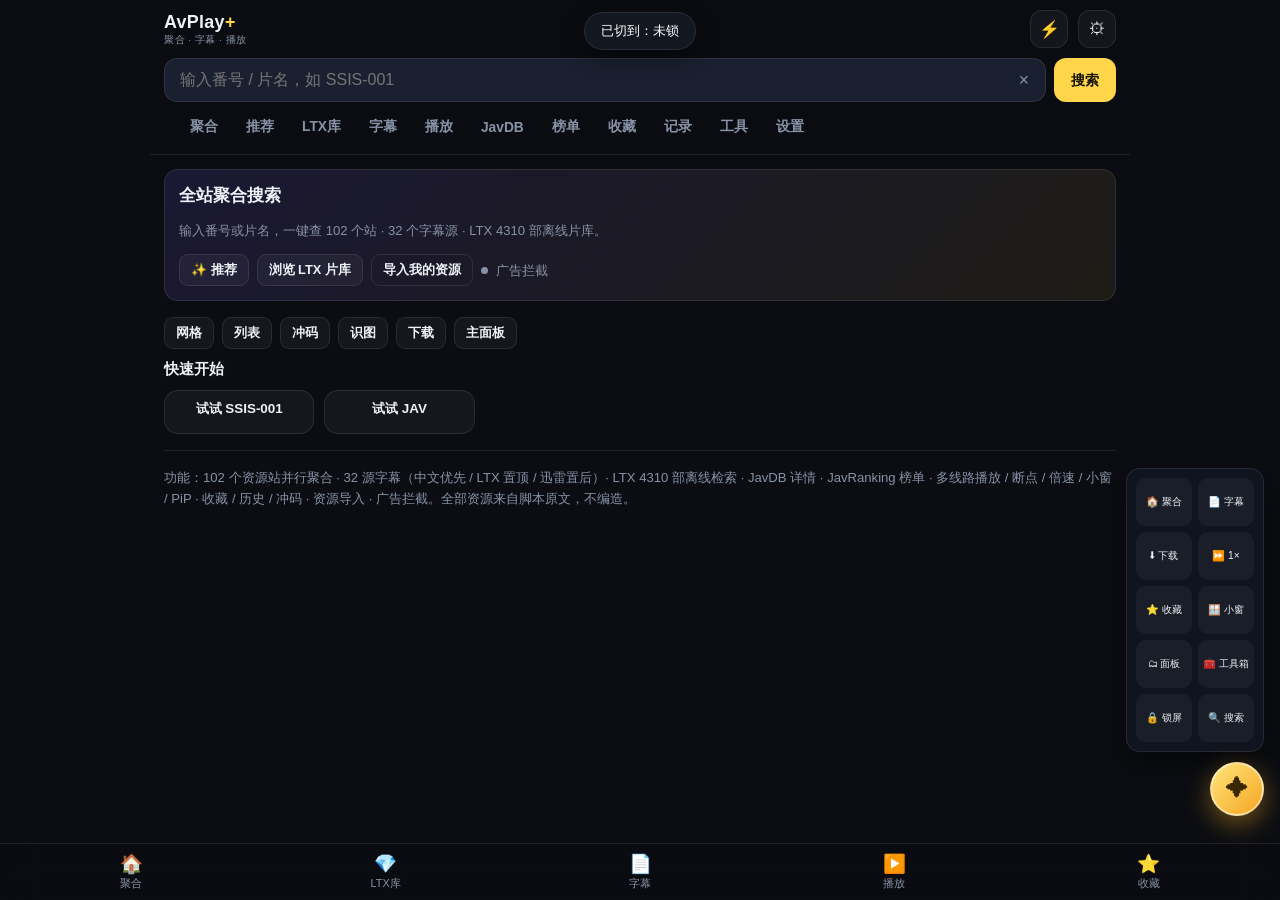
<file: index.html>
<!DOCTYPE html>
<html lang="zh-CN" data-theme="dark">
<head>
<meta charset="utf-8">
<meta name="viewport" content="width=device-width, initial-scale=1, viewport-fit=cover, maximum-scale=1, user-scalable=no">
<meta name="theme-color" content="#0b0d12">
<meta name="apple-mobile-web-app-capable" content="yes">
<meta name="apple-mobile-web-app-status-bar-style" content="black-translucent">
<meta name="apple-mobile-web-app-title" content="AvPlay+">
<meta name="description" content="聚合搜索 · 32 源字幕 · LTX 离线片库 · 多线路播放 · 收藏记录">
<link rel="manifest" href="manifest.webmanifest">
<link rel="apple-touch-icon" href="icon.svg">
<title>AvPlay+</title>
<link rel="stylesheet" href="css/app.css">
<link rel="stylesheet" href="css/extra.css">
</head>
<body>
<div class="app">
  <header class="topbar">
    <div class="brandrow">
      <div class="brand">AvPlay<b>+</b><small>聚合 · 字幕 · 播放</small></div>
      <div class="spacer"></div>
      <button class="iconbtn" id="btnQuick" title="快捷条">⚡</button>
      <button class="iconbtn" id="btnSettings" title="设置">⚙</button>
    </div>
    <div class="searchrow">
      <div class="searchwrap">
        <input id="globalSearch" type="text" placeholder="输入番号 / 片名，如 SSIS-001" autocomplete="off" enterkeyhint="search">
        <button class="clear" id="btnClear" title="清空">×</button>
      </div>
      <button class="btn primary" id="btnSearch">搜索</button>
    </div>
    <nav class="tabs" id="tabs"></nav>
  </header>

  <main id="main">
    <section class="view active" id="view-home"></section>
    <section class="view" id="view-recommend"></section>
    <section class="view" id="view-ltx"></section>
    <section class="view" id="view-sub"></section>
    <section class="view" id="view-play"></section>
    <section class="view" id="view-javdb"></section>
    <section class="view" id="view-rank"></section>
    <section class="view" id="view-fav"></section>
    <section class="view" id="view-history"></section>
    <section class="view" id="view-tools"></section>
    <section class="view" id="view-settings"></section>
  </main>
</div>

<button class="goldbtn" id="goldBtn" title="快捷面板">✦</button>
<div class="quickbar" id="quickBar">
  <button data-act="home">🏠 聚合首页</button>
  <button data-act="sub">📄 字幕搜索</button>
  <button data-act="ltx">💎 LTX 片库</button>
  <button data-act="fav">⭐ 我的收藏</button>
  <button data-act="copycode">🔗 复制当前番号</button>
  <button data-act="mini">🪟 小窗播放</button>
</div>

<nav class="bottomnav" id="bottomnav"></nav>
<div id="modalRoot"></div>
<div id="toastBox"></div>

<script src="hls.min.js"></script>
<script src="js/data.js"></script>
<script src="js/ltx.js"></script>
<script src="js/core.js"></script>
<script src="js/subtitles.js"></script>
<script src="js/player.js"></script>
<script src="js/search.js"></script>
<script src="js/adblock_data.js"></script>
<script src="js/app.js"></script>
<script src="js/extra.js"></script>
<script>
if ('serviceWorker' in navigator && location.protocol !== 'file:') {
  window.addEventListener('load', function () {
    navigator.serviceWorker.register('sw.js').catch(function () {});
  });
}
</script>
</body>
</html>
</file>
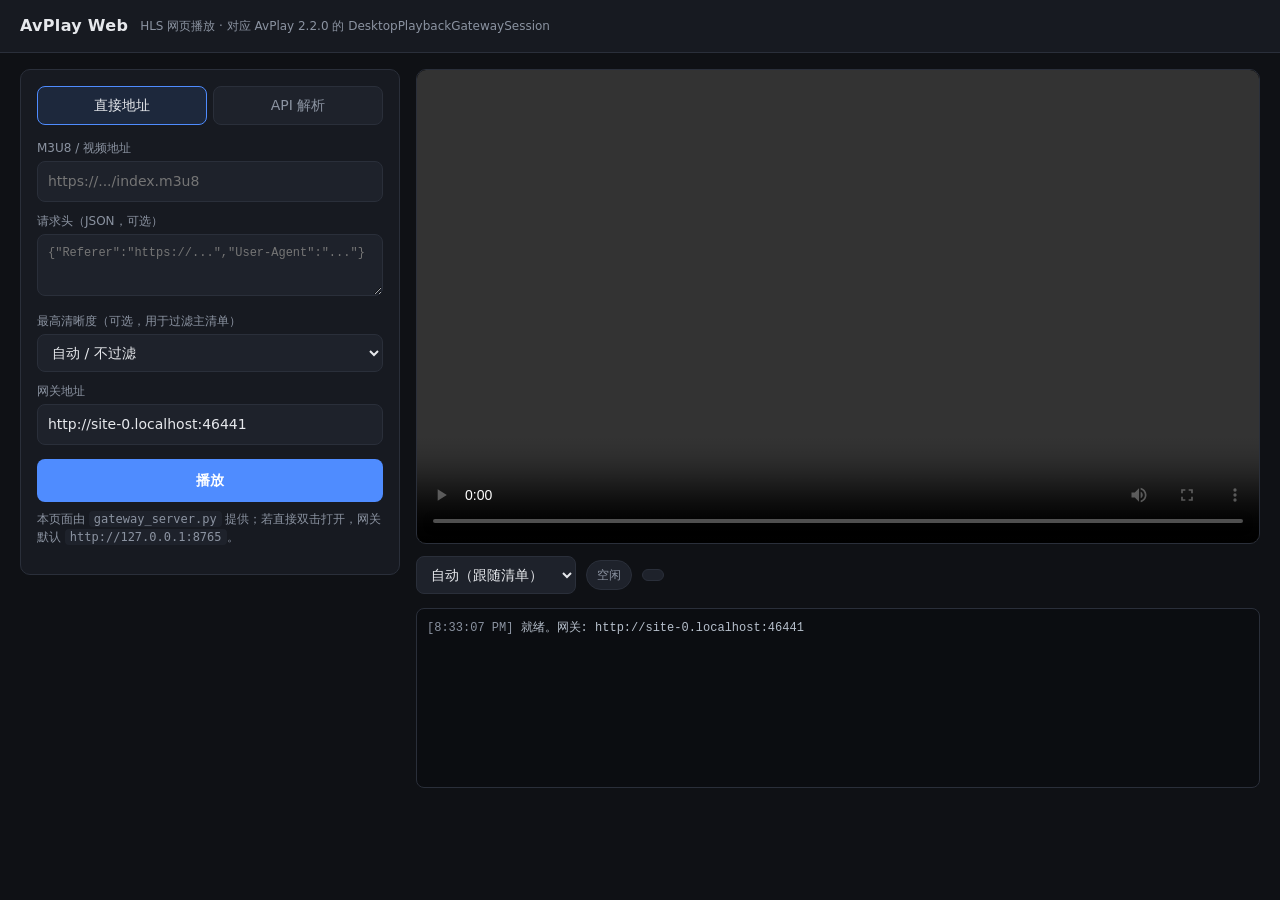
<file: deploy/cloudflare/assets/index.html>
<!DOCTYPE html>
<html lang="zh-CN">
<head>
<meta charset="UTF-8">
<meta name="viewport" content="width=device-width, initial-scale=1.0">
<title>AvPlay Web · HLS 播放器</title>
<style>
  :root {
    --bg: #0f1115;
    --panel: #171a21;
    --panel-2: #1e222b;
    --border: #2a2f3a;
    --text: #e6e8ec;
    --muted: #8b93a1;
    --accent: #4f8cff;
    --accent-2: #2f6ae0;
    --danger: #e5534b;
    --ok: #3fb27f;
    --radius: 10px;
  }
  * { box-sizing: border-box; }
  html, body { height: 100%; }
  body {
    margin: 0;
    background: var(--bg);
    color: var(--text);
    font: 14px/1.5 "Segoe UI", "Microsoft YaHei", system-ui, sans-serif;
    display: flex;
    flex-direction: column;
  }
  header {
    padding: 14px 20px;
    border-bottom: 1px solid var(--border);
    display: flex;
    align-items: center;
    gap: 12px;
    background: var(--panel);
  }
  header h1 { font-size: 16px; margin: 0; font-weight: 600; letter-spacing: .3px; }
  header .sub { color: var(--muted); font-size: 12px; }
  main {
    flex: 1;
    display: grid;
    grid-template-columns: 380px 1fr;
    gap: 16px;
    padding: 16px 20px;
    align-items: start;
  }
  @media (max-width: 900px) { main { grid-template-columns: 1fr; } }
  .card {
    background: var(--panel);
    border: 1px solid var(--border);
    border-radius: var(--radius);
    padding: 16px;
  }
  .card h2 { font-size: 13px; margin: 0 0 12px; color: var(--muted); text-transform: uppercase; letter-spacing: .8px; }
  .tabs { display: flex; gap: 6px; margin-bottom: 14px; }
  .tab {
    flex: 1;
    text-align: center;
    padding: 8px;
    border-radius: 8px;
    background: var(--panel-2);
    border: 1px solid var(--border);
    color: var(--muted);
    cursor: pointer;
    user-select: none;
  }
  .tab.active { color: var(--text); border-color: var(--accent); background: rgba(79,140,255,.12); }
  label { display: block; font-size: 12px; color: var(--muted); margin: 10px 0 4px; }
  input, select, textarea {
    width: 100%;
    background: var(--panel-2);
    border: 1px solid var(--border);
    color: var(--text);
    border-radius: 8px;
    padding: 9px 10px;
    font: inherit;
    outline: none;
  }
  input:focus, select:focus, textarea:focus { border-color: var(--accent); }
  textarea { resize: vertical; min-height: 62px; font-family: Consolas, "Courier New", monospace; font-size: 12px; }
  .row { display: flex; gap: 10px; }
  .row > * { flex: 1; }
  button {
    width: 100%;
    margin-top: 14px;
    padding: 11px;
    border: 0;
    border-radius: 8px;
    background: var(--accent);
    color: #fff;
    font: inherit;
    font-weight: 600;
    cursor: pointer;
  }
  button:hover { background: var(--accent-2); }
  button:disabled { opacity: .55; cursor: default; }
  .stage {
    background: #000;
    border-radius: var(--radius);
    overflow: hidden;
    aspect-ratio: 16 / 9;
    display: flex;
    align-items: center;
    justify-content: center;
    color: var(--muted);
    border: 1px solid var(--border);
  }
  video { width: 100%; height: 100%; display: block; background: #000; }
  .bar { display: flex; align-items: center; gap: 10px; margin-top: 12px; flex-wrap: wrap; }
  .bar select { width: auto; min-width: 160px; }
  .pill {
    font-size: 12px;
    color: var(--muted);
    background: var(--panel-2);
    border: 1px solid var(--border);
    padding: 5px 10px;
    border-radius: 999px;
  }
  .pill.ok { color: var(--ok); border-color: rgba(63,178,127,.4); }
  .pill.err { color: var(--danger); border-color: rgba(229,83,75,.4); }
  .log {
    margin-top: 14px;
    background: #0b0d11;
    border: 1px solid var(--border);
    border-radius: 8px;
    padding: 10px;
    height: 180px;
    overflow: auto;
    font-family: Consolas, "Courier New", monospace;
    font-size: 12px;
    white-space: pre-wrap;
    word-break: break-all;
    color: #b7c0cc;
  }
  .log .t { color: var(--muted); }
  .log .e { color: var(--danger); }
  .log .s { color: var(--ok); }
  .hidden { display: none !important; }
  .hint { font-size: 12px; color: var(--muted); margin-top: 8px; }
  code { background: var(--panel-2); padding: 1px 5px; border-radius: 4px; font-size: 12px; }
</style>
</head>
<body>
<header>
  <h1>AvPlay Web</h1>
  <span class="sub">HLS 网页播放 · 对应 AvPlay 2.2.0 的 DesktopPlaybackGatewaySession</span>
</header>

<main>
  <section class="card">
    <div class="tabs">
      <div class="tab active" id="tab-direct">直接地址</div>
      <div class="tab" id="tab-api">API 解析</div>
    </div>

    <div id="pane-direct">
      <label>M3U8 / 视频地址</label>
      <input id="url" placeholder="https://.../index.m3u8" spellcheck="false">
      <label>请求头（JSON，可选）</label>
      <textarea id="headers" spellcheck="false" placeholder='{"Referer":"https://...","User-Agent":"..."}'></textarea>
      <label>最高清晰度（可选，用于过滤主清单）</label>
      <select id="maxheight">
        <option value="">自动 / 不过滤</option>
        <option value="2160">2160p 及以下</option>
        <option value="1080">1080p 及以下</option>
        <option value="720">720p 及以下</option>
        <option value="480">480p 及以下</option>
      </select>
    </div>

    <div id="pane-api" class="hidden">
      <label>接口 Base URL（huangguo 风格）</label>
      <input id="api-base" placeholder="https://example-site.com" spellcheck="false">
      <div class="row">
        <div>
          <label>视频 ID</label>
          <input id="api-id" placeholder="123456" spellcheck="false">
        </div>
        <div>
          <label>分集 episode</label>
          <input id="api-episode" value="1" spellcheck="false">
        </div>
      </div>
      <label>最高清晰度（可选）</label>
      <select id="api-maxheight">
        <option value="">自动 / 不过滤</option>
        <option value="2160">2160p 及以下</option>
        <option value="1080">1080p 及以下</option>
        <option value="720">720p 及以下</option>
        <option value="480">480p 及以下</option>
      </select>
      <p class="hint">对应桌面端 <code>HuangGuoService.getPlayback()</code>：<code>GET {base}/api/videos/{id}/play?episode=n</code>，取响应里的 <code>data.video_url</code>。</p>
    </div>

    <label>网关地址</label>
    <input id="gateway" spellcheck="false">
    <button id="play">播放</button>
    <p class="hint">本页面由 <code>gateway_server.py</code> 提供；若直接双击打开，网关默认 <code>http://127.0.0.1:8765</code>。</p>
  </section>

  <section>
    <div class="stage" id="stage">
      <video id="video" controls playsinline></video>
    </div>
    <div class="bar">
      <select id="quality"><option value="-1">自动（跟随清单）</option></select>
      <span class="pill" id="pill-status">空闲</span>
      <span class="pill" id="pill-src"></span>
    </div>
    <div class="log" id="log"></div>
  </section>
</main>

<script src="hls.min.js"></script>
<script>
(function () {
  "use strict";

  var DEFAULT_GATEWAY = location.protocol === "file:" ? "http://127.0.0.1:8765" : location.origin;
  var gateway = document.getElementById("gateway");
  gateway.value = DEFAULT_GATEWAY.replace(/\/$/, "");

  var video = document.getElementById("video");
  var logEl = document.getElementById("log");
  var statusEl = document.getElementById("pill-status");
  var srcEl = document.getElementById("pill-src");
  var qualityEl = document.getElementById("quality");
  var hls = null;
  var currentSession = null;

  function log(msg, cls) {
    var t = new Date().toLocaleTimeString();
    var line = document.createElement("div");
    if (cls) line.className = cls;
    line.innerHTML = '<span class="t">[' + t + ']</span> ' + escapeHtml(msg);
    logEl.appendChild(line);
    logEl.scrollTop = logEl.scrollHeight;
  }
  function escapeHtml(s) {
    return String(s).replace(/[&<>"']/g, function (c) {
      return { "&": "&amp;", "<": "&lt;", ">": "&gt;", '"': "&quot;", "'": "&#39;" }[c];
    });
  }
  function setStatus(text, cls) {
    statusEl.textContent = text;
    statusEl.className = "pill" + (cls ? " " + cls : "");
  }

  // 选项卡
  var tabDirect = document.getElementById("tab-direct");
  var tabApi = document.getElementById("tab-api");
  var paneDirect = document.getElementById("pane-direct");
  var paneApi = document.getElementById("pane-api");
  tabDirect.onclick = function () {
    tabDirect.classList.add("active"); tabApi.classList.remove("active");
    paneDirect.classList.remove("hidden"); paneApi.classList.add("hidden");
  };
  tabApi.onclick = function () {
    tabApi.classList.add("active"); tabDirect.classList.remove("active");
    paneApi.classList.remove("hidden"); paneDirect.classList.add("hidden");
  };

  function destroyHls() {
    if (hls) { try { hls.destroy(); } catch (e) {} hls = null; }
    video.removeAttribute("src");
    video.load();
  }

  function fillQuality(renditions) {
    qualityEl.innerHTML = '<option value="-1">自动（跟随清单）</option>';
    renditions.forEach(function (r) {
      var label = (r.height ? r.height + "p" : "变体 " + r.id);
      if (r.width && r.height) label = r.height + "p (" + r.width + "x" + r.height + ")";
      if (r.bandwidth) label += " · " + Math.round(r.bandwidth / 1000) + " kbps";
      var opt = document.createElement("option");
      opt.value = String(r.level);
      opt.textContent = label;
      qualityEl.appendChild(opt);
    });
  }

  function startHls(playUrl, renditions) {
    destroyHls();
    if (!window.Hls) {
      log("hls.min.js 未加载，请确认它和本页面放在同一目录。", "e");
      setStatus("缺少 hls.js", "err");
      return;
    }
    if (window.Hls.isSupported()) {
      hls = new window.Hls({ debug: false, enableWorker: true });
      hls.loadSource(playUrl);
      hls.attachMedia(video);
      hls.on(window.Hls.Events.MANIFEST_PARSED, function (e, data) {
        log("清单解析完成，共 " + data.levels.length + " 个清晰度", "s");
        video.play().catch(function () {});
      });
      hls.on(window.Hls.Events.LEVEL_SWITCHED, function (e, data) {
        var lvl = hls.levels[data.level];
        if (lvl) log("当前清晰度: " + (lvl.height ? lvl.height + "p" : "?") +
                     " (" + Math.round((lvl.bitrate || 0) / 1000) + " kbps)");
      });
      hls.on(window.Hls.Events.ERROR, function (e, data) {
        log("HLS 错误: " + data.type + " / " + data.details + (data.response ? " (" + data.response.code + ")" : ""), "e");
        setStatus("播放出错", "err");
      });
    } else if (video.canPlayType("application/vnd.apple.mpegurl")) {
      // Safari / iOS 原生 HLS
      video.src = playUrl;
      video.addEventListener("loadedmetadata", function () { video.play(); }, { once: true });
    } else {
      log("当前浏览器不支持 HLS（MSE），请使用 Chrome/Edge/Firefox。", "e");
      setStatus("不支持 HLS", "err");
    }
  }

  function startFile(url) {
    destroyHls();
    video.src = url;
    video.play().catch(function () {});
  }

  document.getElementById("play").onclick = function () {
    var gw = gateway.value.replace(/\/$/, "");
    if (!gw) { log("请填写网关地址", "e"); return; }
    setStatus("解析中…");
    log("开始解析…");

    if (!paneDirect.classList.contains("hidden")) {
      var url = document.getElementById("url").value.trim();
      if (!url) { log("请填写播放地址", "e"); setStatus("缺少地址", "err"); return; }
      var headersRaw = document.getElementById("headers").value.trim();
      var headers = {};
      if (headersRaw) {
        try { headers = JSON.parse(headersRaw); }
        catch (e) { log("请求头不是合法 JSON: " + e.message, "e"); setStatus("请求头格式错误", "err"); return; }
      }
      var maxheight = document.getElementById("maxheight").value;
      var params = new URLSearchParams({ url: url, headers: JSON.stringify(headers), maxheight: maxheight });
      fetch(gw + "/api/play?" + params.toString())
        .then(function (r) { return r.json().then(function (j) { return { ok: r.ok, j: j }; }); })
        .then(function (res) {
          if (!res.ok) throw new Error(res.j.error || ("HTTP " + res.ok));
          currentSession = res.j.session;
          log("会话 " + res.j.session + " 已创建", "s");
          log("上游地址: " + res.j.upstream_url);
          fillQuality(res.j.renditions || []);
          srcEl.textContent = res.j.kind === "hls" ? "HLS" : "直连文件";
          setStatus("播放中", "ok");
          if (res.j.kind === "hls") startHls(res.j.play_url, res.j.renditions || []);
          else startFile(res.j.play_url);
        })
        .catch(function (e) { log("解析失败: " + e.message, "e"); setStatus("失败", "err"); });
      return;
    }

    var base = document.getElementById("api-base").value.trim();
    var id = document.getElementById("api-id").value.trim();
    var episode = document.getElementById("api-episode").value.trim() || "1";
    var apiMax = document.getElementById("api-maxheight").value;
    if (!base || !id) { log("请填写 Base URL 和视频 ID", "e"); setStatus("缺少参数", "err"); return; }
    var params = new URLSearchParams({ source: "huangguo", base: base, id: id, episode: episode, maxheight: apiMax });
    fetch(gw + "/api/resolve?" + params.toString())
      .then(function (r) { return r.json().then(function (j) { return { ok: r.ok, j: j }; }); })
      .then(function (res) {
        if (!res.ok) throw new Error(res.j.error || "resolve failed");
        currentSession = res.j.session;
        log("解析成功: " + (res.j.resolved_from.title || ""), "s");
        log("video_url: " + res.j.upstream_url);
        fillQuality(res.j.renditions || []);
        srcEl.textContent = res.j.kind === "hls" ? "HLS" : "直连文件";
        setStatus("播放中", "ok");
        if (res.j.kind === "hls") startHls(res.j.play_url, res.j.renditions || []);
        else startFile(res.j.play_url);
      })
      .catch(function (e) { log("解析失败: " + e.message, "e"); setStatus("失败", "err"); });
  };

  qualityEl.onchange = function () {
    if (!hls) return;
    var v = parseInt(qualityEl.value, 10);
    hls.currentLevel = v;   // -1 = 自动
    log(v === -1 ? "已切回自动清晰度" : "已切换到清单第 " + v + " 档");
  };

  log("就绪。网关: " + gateway.value);
})();
</script>
</body>
</html>
</file>
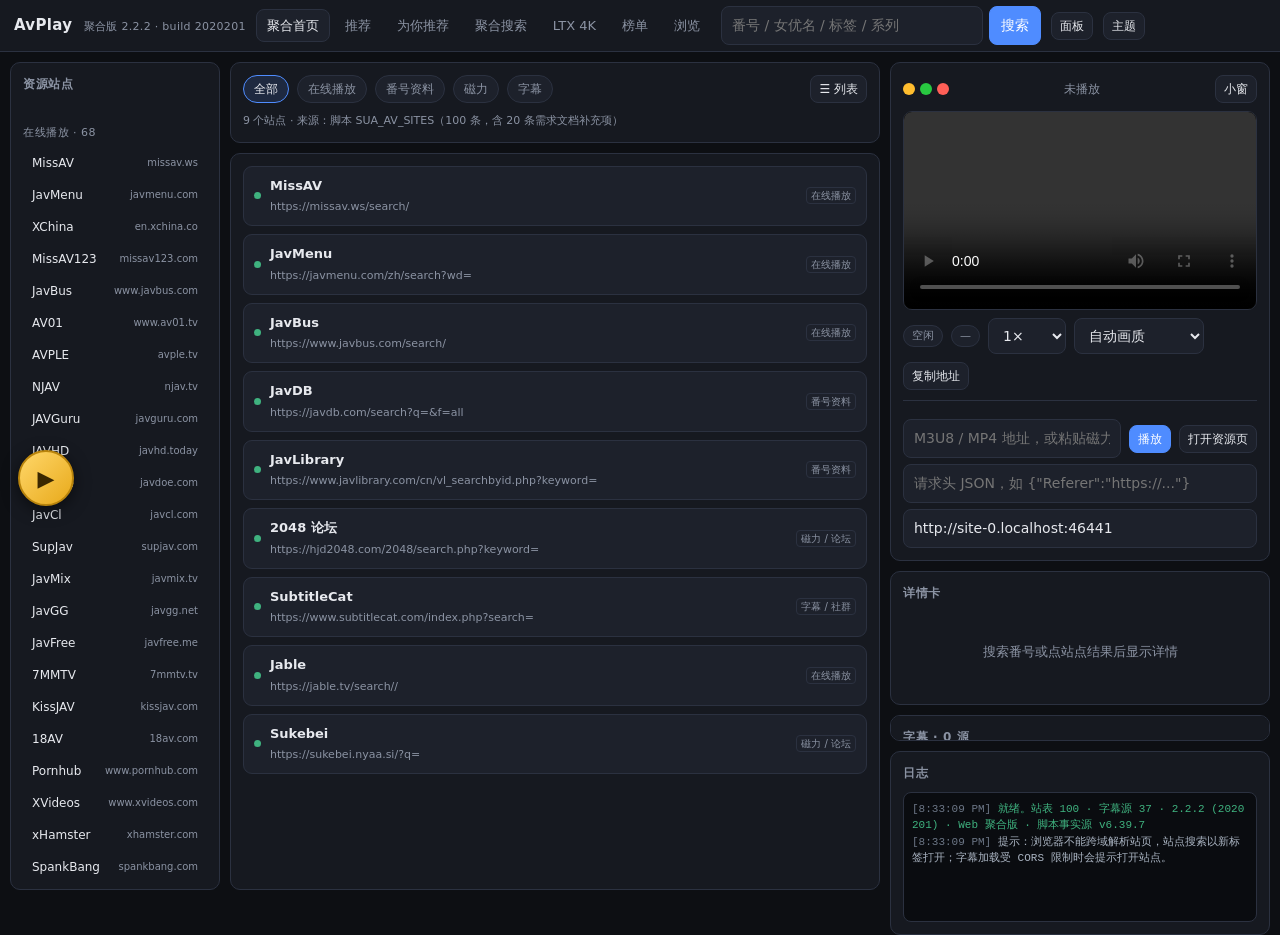
<file: player.html>
<!DOCTYPE html>
<html lang="zh-CN">
<head>
<meta charset="UTF-8">
<meta name="viewport" content="width=device-width, initial-scale=1.0, viewport-fit=cover">
<title>AvPlay 2.2.2 · 聚合版</title>
<style>
  :root{
    --bg:#0d0f13; --panel:#161920; --panel2:#1d212b; --panel3:#242936;
    --border:#2b3140; --text:#e7e9ee; --muted:#8b93a3; --accent:#4f8cff;
    --accent2:#2f6ae0; --gold:#f5c542; --ok:#3fb27f; --err:#e5534b;
    --radius:10px; --app-scale:1;
  }
  html[data-theme="light"]{
    --bg:#f2f4f7; --panel:#fff; --panel2:#f0f2f6; --panel3:#e6e9ef;
    --border:#d9dee7; --text:#1c2130; --muted:#687181;
  }
  *{box-sizing:border-box}
  html,body{height:100%;margin:0}
  body{
    background:var(--bg);color:var(--text);
    font:calc(14px * var(--app-scale))/1.5 "Segoe UI","Microsoft YaHei",system-ui,sans-serif;
    overflow:hidden;
  }
  button,input,select,textarea{font:inherit;color:inherit}
  button{cursor:pointer}
  .hidden{display:none!important}
  .muted{color:var(--muted)}
  .ok{color:var(--ok)} .err{color:var(--err)} .gold{color:var(--gold)}
  .row{display:flex;gap:8px;align-items:center}
  .wrap{flex-wrap:wrap}
  .grow{flex:1;min-width:0}
  .divider{height:1px;background:var(--border);margin:10px 0}
  .app{height:100%;display:flex;flex-direction:column}

  /* ---------- 顶栏 ---------- */
  .topbar{
    height:52px;flex:none;display:flex;align-items:center;gap:10px;padding:0 14px;
    background:var(--panel);border-bottom:1px solid var(--border)
  }
  .brand{font-weight:700;font-size:15px;letter-spacing:.3px;white-space:nowrap}
  .brand small{font-weight:400;color:var(--muted);font-size:11px;margin-left:6px}
  .nav{display:flex;gap:4px;overflow-x:auto;scrollbar-width:none}
  .nav::-webkit-scrollbar{display:none}
  .nav button{
    white-space:nowrap;border:1px solid transparent;background:transparent;color:var(--muted);
    padding:6px 10px;border-radius:8px;font-size:13px
  }
  .nav button.on{background:var(--panel2);border-color:var(--border);color:var(--text)}
  .searchbox{display:flex;gap:6px;min-width:190px;flex:0 1 320px}
  .searchbox input,.inp,select,textarea{
    background:var(--panel2);border:1px solid var(--border);border-radius:8px;
    padding:8px 10px;outline:none;width:100%
  }
  .searchbox input:focus,.inp:focus,select:focus,textarea:focus{border-color:var(--accent)}
  .btn{
    border:1px solid var(--border);background:var(--panel2);border-radius:8px;
    padding:7px 11px;white-space:nowrap
  }
  .btn:hover{border-color:var(--accent)}
  .btn.pri{background:var(--accent);border-color:var(--accent);color:#fff}
  .btn.gold{background:linear-gradient(135deg,#ffd76a,#e8a91a);border-color:#c98f10;color:#3a2700;font-weight:700}
  .btn.sm{padding:4px 8px;font-size:12px}
  .btn.on{border-color:var(--gold);color:var(--gold)}

  /* ---------- 主体 ---------- */
  .workspace{flex:1;min-height:0;display:grid;grid-template-columns:210px minmax(0,1fr) 380px;gap:10px;padding:10px}
  @media(max-width:1180px){.workspace{grid-template-columns:180px minmax(0,1fr)}.side{display:none!important}}
  @media(max-width:820px){.workspace{grid-template-columns:1fr}.sidebar{display:none!important}}
  .col{min-height:0;display:flex;flex-direction:column;gap:10px}
  .card{background:var(--panel);border:1px solid var(--border);border-radius:var(--radius);padding:12px}
  .card h3{font-size:12px;text-transform:uppercase;letter-spacing:.6px;color:var(--muted);margin:0 0 10px}
  .scroll{overflow:auto;min-height:0;flex:1;scrollbar-width:thin}
  .sidebar{overflow:auto}
  .grouptitle{font-size:11px;color:var(--muted);margin:12px 0 5px;letter-spacing:.5px}
  .siteitem{
    display:flex;justify-content:space-between;gap:6px;align-items:center;
    padding:6px 8px;border-radius:7px;cursor:pointer;font-size:12px;border:1px solid transparent
  }
  .siteitem:hover{background:var(--panel2);border-color:var(--border)}
  .siteitem span:last-child{font-size:10px;color:var(--muted)}
  .hubbar{display:flex;gap:8px;align-items:center;flex-wrap:wrap;margin-bottom:10px}
  .chip{
    border:1px solid var(--border);background:var(--panel2);border-radius:999px;
    padding:4px 10px;font-size:12px;color:var(--muted)
  }
  .chip.on{border-color:var(--accent);color:var(--text);background:rgba(79,140,255,.14)}
  .results{display:grid;gap:8px}
  .results.grid{grid-template-columns:repeat(auto-fill,minmax(150px,1fr))}
  .res{
    background:var(--panel2);border:1px solid var(--border);border-radius:9px;padding:9px 10px;
    display:flex;gap:9px;align-items:center;cursor:pointer
  }
  .results.grid .res{display:block}
  .res:hover{border-color:var(--accent)}
  .res .dot{width:7px;height:7px;border-radius:50%;background:var(--ok);flex:none}
  .res b{font-size:13px;display:block}
  .res small{color:var(--muted);font-size:11px;word-break:break-all}
  .res .badge{font-size:10px;border:1px solid var(--border);border-radius:4px;padding:0 4px;color:var(--muted)}
  .empty{padding:30px;text-align:center;color:var(--muted);font-size:13px}
  .covergrid{display:grid;grid-template-columns:repeat(auto-fill,minmax(110px,1fr));gap:8px}
  .cover{
    background:var(--panel2);border:1px solid var(--border);border-radius:8px;overflow:hidden;cursor:pointer;position:relative
  }
  .cover img{width:100%;aspect-ratio:2/3;object-fit:cover;display:block;background:#000}
  .cover .cap{padding:5px 6px;font-size:11px;white-space:nowrap;overflow:hidden;text-overflow:ellipsis}
  .cover .corner{position:absolute;top:4px;left:4px;background:#000a;color:#fff;font-size:10px;padding:1px 5px;border-radius:4px}

  /* ---------- 播放器 ---------- */
  .stage{
    position:relative;background:#000;border-radius:9px;overflow:hidden;aspect-ratio:16/9;
    display:flex;align-items:center;justify-content:center;border:1px solid var(--border);user-select:none
  }
  .stage video{position:absolute;inset:0;width:100%;height:100%;object-fit:contain;background:#000}
  .suboverlay{
    position:absolute;left:5%;right:5%;bottom:9%;text-align:center;pointer-events:none;
    font-size:clamp(13px,2.1vw,22px);line-height:1.35;color:#fff;
    text-shadow:0 1px 3px #000,0 0 8px #000;z-index:6
  }
  .suboverlay span{background:rgba(0,0,0,.5);padding:2px 8px;border-radius:5px}
  .stagebar{
    position:absolute;left:0;right:0;bottom:0;z-index:8;padding:16px 10px 6px;
    background:linear-gradient(transparent,#000b);display:flex;gap:6px;align-items:center;opacity:0;transition:.2s
  }
  .stage:hover .stagebar,.stage.locked .stagebar{opacity:1}
  .stagebar input[type=range]{flex:1;min-width:60px;accent-color:var(--gold)}
  .stagebar button{background:#0008;border:1px solid #fff3;color:#fff;border-radius:6px;padding:3px 8px;font-size:12px}
  .bubble{
    position:absolute;bottom:34px;background:#000c;color:#fff;font-size:11px;padding:2px 6px;border-radius:4px;
    transform:translateX(-50%);pointer-events:none;display:none;z-index:9
  }
  .chrome{display:flex;gap:5px;align-items:center;margin-bottom:8px}
  .chrome .lamp{width:12px;height:12px;border-radius:50%;border:0;padding:0}
  .chrome .y{background:#ffbd2e}.chrome .g{background:#28c840}.chrome .r{background:#ff5f57}
  .chrome .title{flex:1;text-align:center;font-size:12px;color:var(--muted);overflow:hidden;text-overflow:ellipsis;white-space:nowrap}
  .pill{font-size:11px;border:1px solid var(--border);border-radius:999px;padding:2px 8px;color:var(--muted);background:var(--panel2)}
  .pill.good{color:var(--ok);border-color:#3fb27f66}.pill.bad{color:var(--err);border-color:#e5534b66}
  .lines{display:flex;flex-wrap:wrap;gap:5px}
  .line{
    font-size:11px;border:1px solid var(--border);border-radius:6px;padding:3px 8px;background:var(--panel2)
  }
  .line.on{border-color:var(--gold);color:var(--gold)}
  .line.fail{text-decoration:line-through;color:var(--err);opacity:.75}
  .log{
    background:#0a0c10;border:1px solid var(--border);border-radius:8px;padding:8px;
    height:130px;overflow:auto;font:11px/1.5 Consolas,monospace;color:#aab4c2;white-space:pre-wrap;word-break:break-all
  }
  .log .t{color:#6c7686}.log .e{color:var(--err)}.log .s{color:var(--ok)}

  /* ---------- 详情卡 ---------- */
  .detail{display:grid;grid-template-columns:110px 1fr;gap:10px}
  .detail img{width:110px;aspect-ratio:2/3;object-fit:cover;border-radius:7px;background:#000}
  .detail h2{font-size:15px;margin:0 0 4px}
  .kv{font-size:12px;display:grid;grid-template-columns:64px 1fr;gap:2px 6px}
  .kv b{color:var(--muted);font-weight:400}
  .tags{display:flex;flex-wrap:wrap;gap:4px;margin-top:6px}
  .tag{font-size:10px;border:1px solid var(--border);border-radius:4px;padding:1px 5px;color:var(--muted)}
  .rank{display:inline-block;font-size:11px;color:#3a2700;background:linear-gradient(135deg,#ffd76a,#e8a91a);padding:2px 8px;border-radius:999px;font-weight:700}

  /* ---------- 字幕 ---------- */
  .subresult{border:1px solid var(--border);border-radius:8px;background:var(--panel2);padding:8px;margin-bottom:6px}
  .subresult .t{font-size:12px;font-weight:600;word-break:break-all}
  .subresult .m{font-size:11px;color:var(--muted);margin:3px 0 6px}
  .preview{font-size:11px;color:var(--muted);white-space:pre-wrap;border-left:2px solid var(--gold);padding-left:8px;margin-top:6px}
  .loaded{font-size:11px;color:var(--gold)}

  /* ---------- 快捷条 / 金钮 ---------- */
  .goldbtn{
    position:fixed;z-index:60;width:56px;height:56px;border-radius:50%;font-size:22px;
    background:linear-gradient(135deg,#ffd76a,#e8a91a);border:2px solid #b9840c;color:#3a2700;
    box-shadow:0 4px 16px #0008;transition:opacity .4s;touch-action:none;display:grid;place-items:center
  }
  .quickbar{
    position:fixed;z-index:59;background:var(--panel);border:1px solid var(--border);
    border-radius:12px;padding:6px;display:grid;grid-template-columns:repeat(2,48px);gap:5px;
    box-shadow:0 8px 24px #0009;opacity:1;transition:opacity .2s
  }
  .quickbar.fold{opacity:0;pointer-events:none}
  .quickbar button{
    width:48px;height:48px;border-radius:9px;border:1px solid var(--border);background:var(--panel2);
    font-size:10px;display:flex;flex-direction:column;align-items:center;justify-content:center;gap:2px;line-height:1
  }
  .quickbar button i{font-style:normal;font-size:17px}
  .quickbar button.on{border-color:var(--gold);color:var(--gold)}

  /* ---------- 小窗 ---------- */
  .mini{
    position:fixed;z-index:55;width:340px;height:210px;background:#000;border:1px solid #4a5262;
    border-radius:9px;overflow:hidden;box-shadow:0 10px 30px #000b;display:none;flex-direction:column;resize:both
  }
  .mini.show{display:flex}
  .mini .mtitle{
    height:26px;flex:none;background:#333842;color:#ddd;display:flex;align-items:center;gap:6px;
    padding:0 8px;font-size:11px;touch-action:none;cursor:grab
  }
  .mini .mtitle .gdot{width:7px;height:7px;border-radius:50%;background:var(--ok)}
  .mini .mbody{position:relative;flex:1;min-height:0;background:#000}
  .mini video{position:absolute;inset:0;width:100%;height:100%;object-fit:contain}
  .mini .mbar{position:absolute;left:0;right:0;bottom:0;z-index:7;display:flex;align-items:center;gap:6px;padding:10px 6px 4px;background:linear-gradient(transparent,#000c)}
  .mini .mbar input{flex:1;accent-color:var(--gold)}

  /* ---------- 主面板 ---------- */
  .panel{
    position:fixed;z-index:58;top:8px;right:8px;bottom:8px;width:min(560px,96vw);
    background:var(--panel);border:1px solid var(--border);border-radius:12px;
    box-shadow:0 12px 40px #000b;display:none;flex-direction:column
  }
  .panel.show{display:flex}
  .ptabs{display:flex;gap:4px;overflow-x:auto;padding:8px;border-bottom:1px solid var(--border);flex:none}
  .ptabs button{white-space:nowrap;border:1px solid transparent;background:transparent;color:var(--muted);padding:5px 9px;border-radius:7px;font-size:12px}
  .ptabs button.on{color:var(--text);border-color:var(--border);background:var(--panel2)}
  .pbody{overflow:auto;padding:12px;flex:1}
  .sec{margin-bottom:14px}
  .sec h4{font-size:12px;margin:0 0 7px;color:var(--muted);text-transform:uppercase;letter-spacing:.5px}
  .field{display:flex;gap:6px;align-items:center;margin-bottom:6px;font-size:12px}
  .field label{width:92px;flex:none;color:var(--muted)}
  .field input,.field select,.field textarea{flex:1;min-width:0}
  .toolgrid{display:grid;grid-template-columns:repeat(auto-fill,minmax(120px,1fr));gap:6px}
  .toolgrid button{font-size:12px;padding:8px;border:1px solid var(--border);background:var(--panel2);border-radius:8px;text-align:left}
  .toolgrid button:hover{border-color:var(--accent)}
  table{width:100%;border-collapse:collapse;font-size:12px}
  th,td{text-align:left;padding:5px 6px;border-bottom:1px solid var(--border)}
  th{color:var(--muted);font-weight:400}
  .toast{
    position:fixed;z-index:99;left:50%;bottom:26px;transform:translateX(-50%);
    background:#222834;color:#fff;border:1px solid #3a4354;border-radius:8px;padding:9px 14px;
    font-size:13px;opacity:0;pointer-events:none;transition:.25s;max-width:80vw
  }
  .toast.show{opacity:1}
  .modal{position:fixed;inset:0;z-index:80;background:#000a;display:none;align-items:center;justify-content:center;padding:16px}
  .modal.show{display:flex}
  .modal .box{background:var(--panel);border:1px solid var(--border);border-radius:12px;padding:18px;width:min(460px,96vw);max-height:86vh;overflow:auto}
  .modal h3{margin:0 0 12px;font-size:16px}
  .switch{display:flex;align-items:center;gap:8px;font-size:12px;margin:6px 0}
</style>
</head>
<body>
<div class="app" id="app">

  <div class="topbar">
    <div class="brand">AvPlay <small>聚合版 2.2.2 · build 2020201</small></div>
    <div class="nav" id="nav"></div>
    <div class="searchbox">
      <input class="inp" id="q" placeholder="番号 / 女优名 / 标签 / 系列" spellcheck="false">
      <button class="btn pri" id="btnSearch">搜索</button>
    </div>
    <button class="btn sm" id="btnPanel" title="主面板">面板</button>
    <button class="btn sm" id="btnTheme" title="主题">主题</button>
  </div>

  <div class="workspace">
    <!-- 左：站点导航 -->
    <div class="col sidebar card" id="sidebar">
      <h3>资源站点</h3>
      <div class="scroll" id="siteNav"></div>
    </div>

    <!-- 中：聚合 -->
    <div class="col">
      <div class="card" style="flex:none">
        <div class="hubbar">
          <span class="chip on" data-group="all">全部</span>
          <span class="chip" data-group="play">在线播放</span>
          <span class="chip" data-group="lib">番号资料</span>
          <span class="chip" data-group="magnet">磁力</span>
          <span class="chip" data-group="sub">字幕</span>
          <span class="grow"></span>
          <button class="btn sm" id="btnView" title="列表/网格切换">▦ 网格</button>
        </div>
        <div class="muted" style="font-size:11px" id="hubInfo"></div>
      </div>
      <div class="card scroll" id="hubCard">
        <div class="results" id="results"></div>
      </div>
    </div>

    <!-- 右：播放 + 详情 + 字幕 -->
    <div class="col side">
      <div class="card" style="flex:none">
        <div class="chrome">
          <button class="lamp y" id="winMin" title="最小化"></button>
          <button class="lamp g" id="winFull" title="自适应全屏"></button>
          <button class="lamp r" id="winClose" title="关闭播放器"></button>
          <div class="title" id="winTitle">未播放</div>
          <button class="btn sm" id="btnMini" title="小窗">小窗</button>
        </div>
        <div class="stage" id="stage">
          <video id="video" playsinline controls></video>
          <div class="suboverlay hidden" id="suboverlay"><span id="subtext"></span></div>
          <div class="bubble" id="bubble"></div>
          <div class="stagebar">
            <button id="pp">▶</button>
            <input type="range" id="seek" min="0" max="1000" value="0">
            <span class="pill" id="time">0:00 / 0:00</span>
            <button id="btnPip">画中画</button>
          </div>
        </div>
        <div class="row wrap" style="margin-top:8px">
          <span class="pill" id="pillStatus">空闲</span>
          <span class="pill" id="pillSrc">—</span>
          <select id="speed" style="width:78px">
            <option value="0.5">0.5×</option><option value="1" selected>1×</option>
            <option value="1.25">1.25×</option><option value="1.5">1.5×</option>
            <option value="2">2×</option><option value="3">3×</option>
          </select>
          <select id="quality" style="width:130px"><option value="-1">自动画质</option></select>
          <button class="btn sm" id="btnCopy">复制地址</button>
        </div>
        <div class="divider"></div>
        <div class="lines" id="lines"></div>
        <div class="row wrap" style="margin-top:8px">
          <input class="inp grow" id="url" placeholder="M3U8 / MP4 地址，或粘贴磁力" spellcheck="false">
          <button class="btn pri sm" id="btnPlay">播放</button>
          <button class="btn sm" id="btnOpenRes">打开资源页</button>
        </div>
        <div class="row" style="margin-top:6px">
          <input class="inp grow" id="headers" placeholder='请求头 JSON，如 {"Referer":"https://..."}' spellcheck="false">
        </div>
        <div class="row" style="margin-top:6px">
          <input class="inp grow" id="gwInput" placeholder="网关地址" spellcheck="false">
        </div>
      </div>

      <div class="card" style="flex:none" id="detailCard">
        <h3>详情卡</h3>
        <div id="detailBody"><div class="empty">搜索番号或点站点结果后显示详情</div></div>
      </div>

      <div class="card scroll" id="subCard">
        <h3>字幕 · <span id="subCount">0</span> 源</h3>
        <div class="row">
          <input class="inp grow" id="subQ" placeholder="番号（打开字幕页自动搜索）" spellcheck="false">
          <button class="btn pri sm" id="btnSubSearch">搜字幕</button>
        </div>
        <div class="row wrap" style="margin-top:6px">
          <button class="btn sm" id="btnSubUpload">上传本地字幕</button>
          <button class="btn sm" id="btnSubAlign">一键对齐</button>
          <button class="btn sm" id="btnSubAlignHere">对齐到当前句</button>
          <button class="btn sm" id="btnSubExport">导出 .srt</button>
          <button class="btn sm" id="btnSubAlignExport">导出对齐版</button>
          <button class="btn sm" id="btnSubDel">删除已存</button>
          <button class="btn sm" id="btnSubClear">清除全部</button>
        </div>
        <div class="row" style="margin-top:6px">
          <span class="muted" style="font-size:11px">偏移</span>
          <input type="range" id="subOffset" min="-10" max="10" step="0.1" value="0" style="flex:1">
          <span class="pill" id="offVal">0.0s</span>
        </div>
        <input type="file" id="subFile" accept=".srt,.vtt,.ass,.ssa" class="hidden" multiple>
        <div id="subList" style="margin-top:8px"></div>
      </div>

      <div class="card" style="flex:none"><h3>日志</h3><div class="log" id="log"></div></div>
    </div>
  </div>
</div>

<!-- 浮动：金钮 + 快捷条 + 小窗 + 主面板 -->
<button class="goldbtn" id="gold" title="展开/收起快捷条">▶</button>
<div class="quickbar fold" id="quickbar">
  <button data-act="hub"><i>⌂</i>聚合</button>
  <button data-act="sub"><i>字</i>字幕</button>
  <button data-act="dl"><i>↓</i>下载</button>
  <button data-act="rate"><i>1×</i>倍速</button>
  <button data-act="fav"><i>★</i>收藏</button>
  <button data-act="mini"><i>▣</i>小窗</button>
  <button data-act="panel"><i>▤</i>面板</button>
  <button data-act="tools"><i>⚒</i>工具</button>
  <button data-act="lock"><i>锁</i>锁屏</button>
  <button data-act="search"><i>⌕</i>搜索</button>
</div>

<div class="mini" id="mini">
  <div class="mtitle" id="miniTitle"><span class="gdot"></span><span>小窗 · 拖动标题栏 / 右下角缩放</span><button class="btn sm" id="miniClose" style="margin-left:auto;padding:0 6px">×</button></div>
  <div class="mbody" id="miniBody">
    <div class="suboverlay hidden" id="minisuboverlay"><span id="minisubtext"></span></div>
    <div class="mbar"><input type="range" id="miniseek" min="0" max="1000" value="0"><span class="pill" id="minitime">0:00</span></div>
  </div>
</div>

<div class="panel" id="panel">
  <div class="ptabs" id="ptabs"></div>
  <div class="pbody" id="pbody"></div>
</div>

<div class="modal" id="modal"><div class="box" id="modalBox"></div></div>
<div class="toast" id="toast"></div>

<script src="hls.min.js"></script>
<script>
(function(){
"use strict";

/* ============================================================
   0. 常量 / 工具
   ============================================================ */
var VERSION = "2.2.2 (2020201) · Web 聚合版 · 脚本事实源 v6.39.7";
var $ = function(s,r){ return (r||document).querySelector(s); };
var $$ = function(s,r){ return Array.prototype.slice.call((r||document).querySelectorAll(s)); };
function esc(s){ return String(s==null?"":s).replace(/[&<>"']/g,function(c){return {"&":"&amp;","<":"&lt;",">":"&gt;",'"':"&quot;","'":"&#39;"}[c];}); }
function fmt(t){ t=Math.max(0,Math.floor(t||0)); var m=Math.floor(t/60),s=t%60; return m+":"+(s<10?"0":"")+s; }
function uid(){ return Date.now().toString(36)+Math.random().toString(36).slice(2,7); }
function toast(msg){ var t=$("#toast"); t.textContent=msg; t.classList.add("show"); clearTimeout(toast._t); toast._t=setTimeout(function(){t.classList.remove("show");},2200); }
function log(msg,cls){ var box=$("#log"),d=document.createElement("div"); if(cls)d.className=cls; d.innerHTML='<span class="t">['+new Date().toLocaleTimeString()+']</span> '+esc(msg); box.appendChild(d); box.scrollTop=box.scrollHeight; }
function setStatus(t,c){ var e=$("#pillStatus"); e.textContent=t; e.className="pill"+(c?" "+c:""); }

var store = {
  get:function(k,d){ try{ var v=localStorage.getItem("avplay2."+k); return v==null?d:JSON.parse(v); }catch(e){ return d; } },
  set:function(k,v){ try{ localStorage.setItem("avplay2."+k,JSON.stringify(v)); }catch(e){} }
};

/* ============================================================
   1. 资源层：站表（原文抽自 看片助手V39.3-修复版.user.js 的 SUA_AV_SITES）
   unverified = 需求文档列出但脚本站表未定义搜索格式，只给主页入口，不猜 URL
   ============================================================ */
var GROUP = { play:"在线播放", lib:"番号资料", magnet:"磁力 / 论坛", sub:"字幕 / 社群" };
var SITES = [

{id:"missav",name:"MissAV",host:"missav.ws",group:"play",url:"https://missav.ws/search/{q}"},
{id:"javmenu",name:"JavMenu",host:"javmenu.com",group:"play",url:"https://javmenu.com/zh/search?wd={q}"},
{id:"xchina",name:"XChina",host:"en.xchina.co",group:"play",url:"https://en.xchina.co/search?q={q}"},
{id:"missav123",name:"MissAV123",host:"missav123.com",group:"play",url:"https://missav123.com/search/{q}"},
{id:"javbus",name:"JavBus",host:"www.javbus.com",group:"play",url:"https://www.javbus.com/search/{q}"},
{id:"javdb",name:"JavDB",host:"javdb.com",group:"lib",url:"https://javdb.com/search?q={q}&f=all"},
{id:"jav321",name:"Jav321",host:"www.jav321.com",group:"lib",url:"https://www.google.com/search?q=site%3Ajav321.com+{q}"},
{id:"avmoo",name:"AvMoo",host:"avmoo.com",group:"lib",url:"https://www.google.com/search?q=site%3Aavmoo.com+{q}"},
{id:"javlibrary",name:"JavLibrary",host:"www.javlibrary.com",group:"lib",url:"https://www.javlibrary.com/cn/vl_searchbyid.php?keyword={q}"},
{id:"r18",name:"R18.dev",host:"r18.dev",group:"lib",url:"https://r18.dev/search?q={q}"},
{id:"javdatabase",name:"JavDatabase",host:"www.javdatabase.com",group:"lib",url:"https://www.javdatabase.com/search/?q={q}"},
{id:"av01",name:"AV01",host:"www.av01.tv",group:"play",url:"https://www.av01.tv/search?q={q}"},
{id:"avple",name:"AVPLE",host:"avple.tv",group:"play",url:"https://avple.tv/search?q={q}"},
{id:"njav",name:"NJAV",host:"njav.tv",group:"play",url:"https://njav.tv/search?q={q}"},
{id:"javguru",name:"JAVGuru",host:"javguru.com",group:"play",url:"https://javguru.com/?s={q}"},
{id:"javhd",name:"JAVHD",host:"javhd.today",group:"play",url:"https://javhd.today/?s={q}"},
{id:"javdoe",name:"JavDoe",host:"javdoe.com",group:"play",url:"https://javdoe.com/?s={q}"},
{id:"javcl",name:"JavCl",host:"javcl.com",group:"play",url:"https://javcl.com/search?q={q}"},
{id:"supjav",name:"SupJav",host:"supjav.com",group:"play",url:"https://supjav.com/?s={q}"},
{id:"javmix",name:"JavMix",host:"javmix.tv",group:"play",url:"https://javmix.tv/search?q={q}"},
{id:"javgg",name:"JavGG",host:"javgg.net",group:"play",url:"https://javgg.net/?s={q}"},
{id:"javfree",name:"JavFree",host:"javfree.me",group:"play",url:"https://javfree.me/?s={q}"},
{id:"7mmtv",name:"7MMTV",host:"7mmtv.tv",group:"play",url:"https://7mmtv.tv/search/{q}"},
{id:"kissjav",name:"KissJAV",host:"kissjav.com",group:"play",url:"https://kissjav.com/search?q={q}"},
{id:"18av",name:"18AV",host:"18av.com",group:"play",url:"https://www.google.com/search?q=site%3A18av.mm-cg.com+{q}"},
{id:"hjd2048",name:"2048 论坛",host:"hjd2048.com",group:"magnet",url:"https://hjd2048.com/2048/search.php?keyword={q}"},
{id:"sehuatang",name:"色花堂",host:"www.sehuatang.net",group:"magnet",url:"https://www.sehuatang.net/search.php?mod=forum&srchtxt={q}"},
{id:"pornhub",name:"Pornhub",host:"www.pornhub.com",group:"play",url:"https://www.pornhub.com/video/search?search={q}"},
{id:"xvideos",name:"XVideos",host:"www.xvideos.com",group:"play",url:"https://www.xvideos.com/?k={q}"},
{id:"xhamster",name:"xHamster",host:"xhamster.com",group:"play",url:"https://xhamster.com/search/{q}"},
{id:"spankbang",name:"SpankBang",host:"spankbang.com",group:"play",url:"https://spankbang.com/s/{q}/"},
{id:"javsub",name:"JavSub.ai（字幕）",host:"javsub.ai",group:"sub",url:"https://javsub.ai/search?q={q}"},
{id:"javhihi",name:"JavHihi",host:"javhihi.com",group:"play",url:"https://www.javhihi.com/search/{q}"},
{id:"javme",name:"JavMe",host:"javme.com",group:"play",url:"https://javme.com/search?q={q}"},
{id:"avbebe",name:"AvBebe",host:"avbebe.com",group:"play",url:"https://avbebe.com/?s={q}"},
{id:"pornhat",name:"PornHat",host:"pornhat.com",group:"play",url:"https://pornhat.com/search/{q}/"},
{id:"javdock",name:"JavDock",host:"javdock.com",group:"play",url:"https://javdock.com/?s={q}"},
{id:"javtrailers",name:"JavTrailers",host:"javtrailers.com",group:"lib",url:"https://www.javtrailers.com/search/?q={q}"},
{id:"javwiki",name:"JavWiki",host:"javwiki.net",group:"lib",url:"https://javwiki.net/search?q={q}"},
{id:"subhd",name:"SubHD（字幕）",host:"subhd.tv",group:"sub",url:"https://subhd.tv/search/{q}"},
{id:"assrt",name:"Assrt 字幕库",host:"assrt.net",group:"sub",url:"https://assrt.net/sub/?searchword={q}"},
{id:"zimuxia",name:"字幕侠",host:"zimuxia.net",group:"sub",url:"https://zimuxia.net/search?q={q}"},
{id:"subtitlecat",name:"SubtitleCat",host:"subtitlecat.com",group:"sub",url:"https://www.subtitlecat.com/index.php?search={q}"},
{id:"subdl",name:"SubDL",host:"subdl.com",group:"sub",url:"https://subdl.com/search/{q}"},
{id:"jable",name:"Jable",host:"jable.tv",group:"play",url:"https://jable.tv/search/{q}/"},
{id:"memojav",name:"MemoJav",host:"memojav.com",group:"play",url:"https://memojav.com/search?q={q}"},
{id:"missavai",name:"MissAV.ai",host:"missav.ai",group:"play",url:"https://missav.ai/search/{q}"},
{id:"thisav",name:"ThisAV",host:"thisav.com",group:"play",url:"https://thisav.com/search/{q}"},
{id:"xnxx",name:"XNXX",host:"www.xnxx.com",group:"play",url:"https://www.xnxx.com/search/{q}"},
{id:"eporner",name:"Eporner",host:"www.eporner.com",group:"play",url:"https://www.eporner.com/search/{q}/"},
{id:"redtube",name:"RedTube",host:"www.redtube.com",group:"play",url:"https://www.redtube.com/?search={q}"},
{id:"youporn",name:"YouPorn",host:"www.youporn.com",group:"play",url:"https://www.youporn.com/search/?query={q}"},
{id:"avgle",name:"Avgle",host:"avgle.com",group:"play",url:"https://avgle.com/search/videos?search_query={q}"},
{id:"bestjavporn",name:"BestJavPorn",host:"www.bestjavporn.com",group:"play",url:"https://www.bestjavporn.com/search/{q}/"},
{id:"netflav",name:"Netflav",host:"netflav.com",group:"play",url:"https://netflav.com/search?type=title&keyword={q}"},
{id:"huangguo",name:"黄果短剧",host:"huangguoai.com",group:"play",url:"https://huangguoai.com/search?keyword={q}"},
{id:"huangguodrama",name:"黄果短剧（繁体）",host:"huangguodrama.ai",group:"play",url:"https://huangguodrama.ai/search?q={q}"},
{id:"aishuangju",name:"AI爽剧网",host:"aishuangju.com",group:"play",url:"https://aishuangju.com/search?q={q}"},
{id:"huangguotv",name:"黄果视频",host:"huangguo.tv",group:"play",url:"https://huangguo.tv/search?q={q}"},
{id:"chengguo",name:"橙果短剧",host:"chengguodj.com",group:"play",url:"https://chengguodj.com/search/{q}"},
{id:"crdjai91",name:"91成人短剧",host:"91crdjai.com",group:"play",url:"https://91crdjai.com/search/{q}/"},
{id:"huangdou",name:"黄豆短剧（首集免费）",host:"huangdoumj.com",group:"play",url:"https://huangdoumj.com/search/?keyword={q}"},
{id:"haijiaolove",name:"海角情",host:"haijiaolove.xyz",group:"play",url:"https://www.haijiaolove.xyz/?s={q}"},
{id:"hjw01",name:"海角网",host:"hjw01.com",group:"play",url:"https://www.hjw01.com/search/{q}/"},
{id:"haijiaowang",name:"海角网（永久地址）",host:"haijiaowang.com",group:"play",url:"https://haijiaowang.com/search/{q}/"},
{id:"hjwline1",name:"海角网（线路一）",host:"arm.ujjejxar.cc",group:"play",url:"https://arm.ujjejxar.cc/search/{q}/"},
{id:"myzys",name:"梦影资源社",host:"myzys.cc",group:"play",url:"https://myzys.cc/?s={q}"},
{id:"aihuangdou",name:"黄桃短剧",host:"aihuangdou.com",group:"play",url:"https://aihuangdou.com/search/?q={q}"},
{id:"haijiaoshequ",name:"海角社区（部分免费）",host:"haijiaoshequ.pro",group:"play",url:"https://haijiaoshequ.pro/search?q={q}"},
{id:"javfilms",name:"JAV Films（字幕）",host:"javfilms.com",group:"sub",url:"https://javfilms.com/?s={q}"},
{id:"javsubtitled",name:"JAV Subtitled（字幕）",host:"javsubtitled.com",group:"sub",url:"https://javsubtitled.com/?s={q}"},
{id:"javsubs",name:"JavSubs 字幕库",host:"javsubs.com",group:"sub",url:"https://www.google.com/search?q=site%3Ajavsubs.com+{q}"},
{id:"opensubtitles",name:"OpenSubtitles",host:"www.opensubtitles.com",group:"sub",url:"https://www.opensubtitles.com/en/search?q={q}"},
{id:"subsource",name:"SubSource",host:"subsource.net",group:"sub",url:"https://subsource.net/search?query={q}"},
{id:"podnapisi",name:"Podnapisi",host:"www.podnapisi.net",group:"sub",url:"https://www.podnapisi.net/subtitles/search/?keywords={q}"},
{id:"subf2m",name:"Subf2m",host:"subf2m.co",group:"sub",url:"https://subf2m.co/subtitles/searchbytitle?query={q}"},
{id:"a4k",name:"A4k 字幕网",host:"www.a4k.net",group:"sub",url:"https://www.a4k.net/search?keyword={q}"},
{id:"zimuku",name:"字幕库 (Zimuku)",host:"zimuku.org",group:"sub",url:"https://zimuku.org/search?q={q}"},
{id:"fanza",name:"FANZA / DMM",host:"www.dmm.co.jp",group:"lib",url:"https://www.dmm.co.jp/search/=/searchstr/{q}/"},
{id:"sukebei",name:"Sukebei",host:"sukebei.nyaa.si",group:"magnet",url:"https://sukebei.nyaa.si/?q={q}"},

/* --- 需求文档列出、脚本站表未定义搜索格式：只给主页，不猜搜索 URL --- */
{id:"getav",name:"GetAV",host:"getav.net",group:"play",unverified:true,home:"https://getav.net"},
{id:"perverzija",name:"Perverzija",host:"tube.perverzija.com",group:"play",unverified:true,home:"https://tube.perverzija.com"},
{id:"supjavblog",name:"SupJav Blog",host:"supjav.blog",group:"play",unverified:true,home:"https://supjav.blog"},
{id:"aigo",name:"爱果短剧",host:"aigo.me",group:"play",unverified:true,home:"https://aigo.me"},
{id:"ltxlib",name:"LTX 4K",host:"ltxlib.dpdns.org",group:"play",unverified:true,home:"https://ltxlib.dpdns.org"},
{id:"javmost",name:"JAVMost",host:"javmost.ws",group:"play",unverified:true,home:"https://javmost.ws"},
{id:"ikisoda",name:"Ikisoda",host:"ikisoda.com",group:"play",unverified:true,home:"https://ikisoda.com"},
{id:"javmit",name:"JAVMIT",host:"javmit.com",group:"play",unverified:true,home:"https://javmit.com"},
{id:"javtiful",name:"Javtiful",host:"javtiful.com",group:"play",unverified:true,home:"https://javtiful.com"},
{id:"jav777",name:"JAV777",host:"www.jav777.xyz",group:"play",unverified:true,home:"https://www.jav777.xyz"},
{id:"av2026",name:"2026AV",host:"2026av.com",group:"play",unverified:true,home:"https://2026av.com"},
{id:"xiaojizy",name:"小鸡资源",host:"www.xiaojizy.live",group:"play",unverified:true,home:"https://www.xiaojizy.live"},
{id:"heiliao",name:"黑料不打烊",host:"cast.tvafkgsu.cc",group:"play",unverified:true,home:"https://cast.tvafkgsu.cc"},
{id:"mrds",name:"每日大赛",host:"mrds.com",group:"play",unverified:true,home:"https://mrds.com"},
{id:"madouai",name:"麻豆AI",host:"2048ai.vip",group:"play",unverified:true,home:"https://2048ai.vip"},
{id:"javd",name:"JAVD",host:"cn.javd.me",group:"lib",unverified:true,home:"https://cn.javd.me"},
{id:"atlas",name:"Atlas",host:"atlas.wort.uk",group:"lib",unverified:true,home:"https://atlas.wort.uk"},
{id:"avdanyu",name:"男优维基",host:"avdanyuwiki.com",group:"lib",unverified:true,home:"https://avdanyuwiki.com"},
{id:"seesaawiki",name:"女优维基",host:"seesaawiki.jp",group:"lib",unverified:true,home:"https://seesaawiki.jp"},
{id:"javtool",name:"JAVTool",host:"javtool.com",group:"lib",unverified:true,home:"https://javtool.com"}
];

/* 字幕源：原文抽自 BUILTIN_SUBTITLE_SITES（脚本 v6.39.7） */
var SUB_SITES = [
{id:"avsubtitles",name:"AVSubtitles",url:"https://www.avsubtitles.com",searchUrl:"https://www.avsubtitles.com/search_results.php?search={id}",note:"JAV 专用 · 免费社群字幕库，支持站内直连下载"},
{id:"javsub",name:"JavSub.ai",url:"https://javsub.ai",searchUrl:"https://javsub.ai/search?q={id}",note:"JAV 专用 · AI 生成中文字幕，收录较全"},
{id:"subtitlecat",name:"SubtitleCat",url:"https://www.subtitlecat.com",searchUrl:"https://www.subtitlecat.com/index.php?search={id}",note:"JAV/影视通吃 · 17 亿条多语言字幕，番号直接命中"},
{id:"javsubtitled",name:"JAV Subtitled",url:"https://javsubtitled.com",searchUrl:"https://javsubtitled.com/?s={id}",note:"JAV 专用 · 精选中文字幕，按番号站内搜索"},
{id:"javfilms",name:"JAV Films",url:"https://javfilms.com",searchUrl:"https://javfilms.com/?s={id}",note:"JAV 专用 · 番号字幕检索，更新频繁"},
{id:"qucihe",name:"曲词和",url:"https://www.qucihe.com",searchUrl:"https://www.qucihe.com/?s={id}",note:"JAV 专用 · 番号中文 SRT 直链下载"},
{id:"subtitletrans",name:"SubtitleTrans AV 库",url:"https://subtitletrans.com/database/tag/AV",searchUrl:"https://subtitletrans.com/database?search={id}",note:"JAV 专用 · 按厂牌标签收录 AV 字幕"},
{id:"myjavbay",name:"My JAV Bay",url:"https://myjavbay.com/index.php/subtitles",searchUrl:"https://www.google.com/search?q=site%3Amyjavbay.com+{id}",note:"JAV 专用 · 多语字幕，走谷歌站内检索"},
{id:"assrt",name:"伪射手网 (ASSRT)",url:"https://assrt.net",searchUrl:"https://assrt.net/sub/?searchword={id}",note:"中文 · 43 万+ 字幕，射手网传承站"},
{id:"r3sub",name:"R3 字幕网",url:"https://r3sub.com",searchUrl:"https://www.google.com/search?q=site%3Ar3sub.com+{id}",note:"中文 · 台湾官方字幕站，简繁/双语齐全"},
{id:"moviesubtitles",name:"Moviesubtitles",url:"https://www.moviesubtitles.org",searchUrl:"https://www.google.com/search?q=site%3Amoviesubtitles.org+{id}",note:"全球 · 老牌电影字幕站，多语 SRT"},
{id:"subhd",name:"SubHD",url:"https://subhd.tv",searchUrl:"https://subhd.tv/search/{id}",note:"中文 · 含官方中字版本"},
{id:"a4k",name:"A4k 字幕网",url:"https://www.a4k.net",searchUrl:"https://www.a4k.net/search?keyword={id}",note:"中文 · 高清蓝光与精校字幕"},
{id:"zimuzimu",name:"中文字幕网",url:"https://cn.zimuzimu.com",searchUrl:"https://cn.zimuzimu.com/?s={id}",note:"中文 · 简繁/双语字幕，支持演员名检索"},
{id:"yifysub",name:"YIFY Subtitles",url:"https://yts-subs.com",searchUrl:"https://yts-subs.com/search?q={id}",note:"多语言 · 按影片/番号聚合上传字幕"},
{id:"subdl",name:"SubDL",url:"https://subdl.com",searchUrl:"https://subdl.com/search/{id}",note:"全球 · 现代界面，60+ 语言"},
{id:"opensubtitles",name:"OpenSubtitles",url:"https://www.opensubtitles.com",searchUrl:"https://www.opensubtitles.com/en/search?q={id}",note:"全球 · 最大开源字幕库"},
{id:"subsource",name:"SubSource",url:"https://subsource.net",searchUrl:"https://subsource.net/search?query={id}",note:"全球 · 新一代聚合搜索"},
{id:"podnapisi",name:"Podnapisi",url:"https://www.podnapisi.net",searchUrl:"https://www.podnapisi.net/subtitles/search/?keywords={id}",note:"全球 · 欧洲老牌多语种站"},
{id:"subf2m",name:"Subf2m",url:"https://subf2m.co",searchUrl:"https://subf2m.co/subtitles/searchbytitle?query={id}",note:"全球 · 多语言 SRT"},
{id:"addic7ed",name:"Addic7ed",url:"https://www.addic7ed.com",searchUrl:"https://www.addic7ed.com/search.php?search={id}&Submit=Search",note:"欧美剧 · 时间轴精准"},
{id:"tvsubtitles",name:"TVsubtitles",url:"https://www.tvsubtitles.net",searchUrl:"https://www.tvsubtitles.net/search.php?q={id}",note:"欧美剧 · 20 种语言"},
{id:"kitsunekko",name:"Kitsunekko",url:"https://www.kitsunekko.net",searchUrl:"https://www.google.com/search?q=site%3Akitsunekko.net+{id}",note:"日语/动漫 · 无广告"},
{id:"subs4free",name:"Subs4Free",url:"https://www.subs4free.info",searchUrl:"https://www.subs4free.info/?s={id}",note:"全球 · 电影与剧集"},
{id:"zimuku",name:"字幕库 (Zimuku)",url:"https://zimuku.org",searchUrl:"https://zimuku.org/search?q={id}",note:"中文 · 影视字幕老站"},
{id:"subhd2",name:"SubHD 备用域",url:"https://subhd.cc",searchUrl:"https://subhd.cc/search/{id}",note:"中文 · SubHD 镜像域名"},
{id:"opensuborg",name:"OpenSubtitles.org",url:"https://www.opensubtitles.org",searchUrl:"https://www.opensubtitles.org/zh/search/sublanguageid-chi/moviename-{id}",note:"全球 · 老站直链，可筛中文"},
{id:"sehuasub",name:"色花堂 字幕区",url:"https://www.sehuatang.net",searchUrl:"https://www.sehuatang.net/search.php?mod=forum&srchtxt={id}",note:"中文 · 论坛字幕区，AV 中字更新快"},
{id:"javsubs",name:"JavSubs 字幕库",url:"https://javsubs.com",searchUrl:"https://www.google.com/search?q=site%3Ajavsubs.com+{id}",note:"JAV 专用 · 番号字幕归档"},
{id:"subscene",name:"Subscene",url:"https://subscene.com",searchUrl:"https://subscene.com/subtitles/searchbytitle?query={id}",note:"全球 · 老牌影视字幕站"},
{id:"subtitleseeker",name:"Subtitleseeker",url:"https://www.subtitleseeker.com",searchUrl:"https://www.google.com/search?q=site%3Asubtitleseeker.com+{id}",note:"全球 · 字幕聚合检索"},
{id:"subslikescript",name:"Subtitles Like Script",url:"https://www.subslikescript.com",searchUrl:"https://www.google.com/search?q=site%3Asubslikescript.com+{id}",note:"全球 · 电影台词/字幕脚本"}
];

/* 脚本里的直链索引 + API 源（搜索用） */
var SUB_APIS = [
{id:"xunlei",name:"迅雷字幕 API",kind:"api",url:"https://api-shoulei-ssl.xunlei.com",note:"迅雷字幕接口，chi 中文码；排序置后"},
{id:"ltx",name:"LTX 直链",kind:"direct",url:"https://ltxlib.dpdns.org",note:"4310 部离线库字幕直链，排序置顶，文件名 <番号>.srt"},
{id:"subtitletrans",name:"SubtitleTrans AV 库",kind:"site",ref:"subtitletrans"},
{id:"qucihe",name:"曲词和 SRT 直链",kind:"site",ref:"qucihe"},
{id:"yifysub",name:"YIFY Subtitles",kind:"site",ref:"yifysub"}
];
var SRT_INDEX = ["qucihe","javsubtitled","javfilms","avsubtitles","subtitlecat"];

function siteUrl(site,code){
  if(!site) return "";
  if(site.unverified) return site.home||("https://"+site.host);
  return (site.url||"").replace(/\{q\}/g,encodeURIComponent(code||""));
}
function subUrl(site,code){ return (site.searchUrl||"").replace(/\{id\}/g,encodeURIComponent(code||"")); }

/* ============================================================
   2. 状态
   ============================================================ */
var state = {
  view: store.get("view","list"),
  group: "all",
  query: "",
  mode: "聚合首页",
  currentCode: "",
  lines: [],
  lineIdx: 0,
  hls: null,
  mini: false,
  lock: 0,             // 0 未锁 1 锁屏 2 锁窗
  subtitles: store.get("subtitles",{}),   // code -> [{name,text,cues,source}]
  activeSub: null,
  subOffset: 0,
  favorites: store.get("favorites",[]),
  history: store.get("history",[]),
  resume: store.get("resume",{}),
  marks: store.get("marks",{}),           // 冲码标记：code -> {state,markedAt,code}
  detail: store.get("detail",{}),
  ranking: store.get("ranking",[]),
  ltx: store.get("ltx",[]),
  actors: store.get("actors",[]),
  settings: store.get("settings",{theme:"dark",defLine:0,defLang:"zh",scale:1,adblock:true})
};
function save(k){ store.set(k,state[k]); }

/* ============================================================
   3. 顶栏 / 资源导航 / 聚合结果
   ============================================================ */
var MODES = ["聚合首页","推荐","为你推荐","聚合搜索","LTX 4K","榜单","浏览"];
function renderNav(){
  $("#nav").innerHTML = MODES.map(function(m){ return '<button data-mode="'+m+'" class="'+(state.mode===m?"on":"")+'">'+m+'</button>'; }).join("");
  $$("#nav button").forEach(function(b){ b.onclick=function(){ state.mode=b.dataset.mode; renderNav(); renderHub(); }; });
}
function renderSiteNav(){
  var html="";
  Object.keys(GROUP).forEach(function(g){
    var list=SITES.filter(function(s){return s.group===g;});
    html += '<div class="grouptitle">'+GROUP[g]+' · '+list.length+'</div>';
    html += list.map(function(s){
      return '<div class="siteitem" data-site="'+s.id+'" title="'+esc(s.host)+(s.unverified?" · 搜索格式未在脚本中定义":"")+'">'+
             '<span>'+esc(s.name)+(s.unverified?' <span class="badge">未验证</span>':'')+'</span><span>'+esc(s.host)+'</span></div>';
    }).join("");
  });
  $("#siteNav").innerHTML=html;
  $$("#siteNav .siteitem").forEach(function(e){
    e.onclick=function(){
      var s=SITES.filter(function(x){return x.id===e.dataset.site;})[0];
      var u=siteUrl(s,state.query||state.currentCode);
      if(u) window.open(u,"_blank","noopener");
      else toast("该站未定义搜索格式");
    };
  });
}
function renderHub(){
  var q=state.query, box=$("#results"), list=SITES.slice();
  if(state.group!=="all") list=list.filter(function(s){return s.group===state.group;});
  if(state.mode==="LTX 4K"){
    var d=state.ltx;
    box.className="results"+(state.view==="grid"?" grid":"");
    box.innerHTML = d.length? d.slice(0,300).map(function(x){
      return '<div class="cover" data-ltx="'+esc(x.id||x.code||"")+'"><img loading="lazy" src="'+esc(x.cover||"")+'" alt=""><div class="cap">'+esc(x.title||x.code||"")+'</div></div>';
    }).join("") : '<div class="empty">LTX 4K 库为空。请在「面板 → 资源」导入离线数据 JSON（4310 部）。</div>';
    $("#hubInfo").textContent="LTX 4K 离线库 · "+d.length+" 部";
    return;
  }
  if(state.mode==="榜单"){
    var r=state.ranking;
    box.className="results"+(state.view==="grid"?" grid":"");
    box.innerHTML = r.length? r.slice(0,200).map(function(x,i){
      return '<div class="res" data-detail="'+esc(x.code||"")+'"><span class="dot"></span><div class="grow"><b>#'+(x.rank||i+1)+' '+esc(x.code||"")+'</b><small>'+esc(x.title||"")+'</small></div>'+(x.rank?'<span class="rank">总榜第 '+x.rank+' 名</span>':'')+'</div>';
    }).join("") : '<div class="empty">榜单快照为空。请在「面板 → 资源」导入 JavRanking 快照 JSON（33,523 部）。</div>';
    $("#hubInfo").textContent="JavRanking 榜单 · "+r.length+" 部";
    bindDetail(box); return;
  }
  if(q) list=list.filter(function(s){ return (s.name+" "+s.host+" "+s.id).toLowerCase().indexOf(q.toLowerCase())>=0 || !state.group; });
  // q 是关键词时：显示所有站的“前往搜索”入口，而不是过滤站名
  if(q && state.group==="all"){
    list=SITES.slice();
    box.innerHTML = '<div class="empty" style="padding:10px 0;text-align:left">正在为 <b>'+esc(q)+'</b> 生成 '+list.length+' 个站的搜索入口（点击在新标签打开，浏览器无法跨域解析结果页）。</div>';
  }
  box.className="results"+(state.view==="grid"?" grid":"");
  if(!q && state.mode==="聚合首页") list=list.filter(function(s){return ["missav","javdb","javmenu","jable","javbus","javlibrary","subtitlecat","hjd2048","sukebei"].indexOf(s.id)>=0;});
  box.innerHTML += list.map(function(s){
    var u=q?siteUrl(s,q):siteUrl(s,state.currentCode);
    var isFav=state.favorites.indexOf(s.id)>=0;
    return '<div class="res" data-open="'+s.id+'"><span class="dot" style="background:'+(isFav?"var(--gold)":"var(--ok)")+'"></span>'+
      '<div class="grow"><b>'+esc(s.name)+(isFav?" ★":"")+'</b><small>'+esc(u||s.home||s.host)+'</small></div>'+
      '<span class="badge">'+GROUP[s.group]+'</span>'+(s.unverified?'<span class="badge">未验证</span>':'')+'</div>';
  }).join("");
  $("#hubInfo").textContent=(q?"「"+q+"」· ":"")+list.length+" 个站点 · 来源：脚本 SUA_AV_SITES（"+SITES.length+" 条，含 "+(SITES.length-80)+" 条需求文档补充项）";
  $$("[data-open]",box).forEach(function(e){ e.onclick=function(){
    var s=SITES.filter(function(x){return x.id===e.dataset.open;})[0];
    var u=siteUrl(s,q||state.currentCode);
    if(!u){ toast("该站搜索格式未在脚本中定义，仅可打开主页"); u=s.home; }
    window.open(u,"_blank","noopener");
    pushHistory(q||state.currentCode,s.name);
  };});
  bindDetail(box);
}
function bindDetail(root){
  $$("[data-detail]",root).forEach(function(e){ e.onclick=function(){ showDetail(e.dataset.detail); }; });
  $$("[data-ltx]",root).forEach(function(e){ e.onclick=function(){ showDetail(e.dataset.ltx); }; });
}
function pushHistory(code,site){
  if(!code) return;
  state.history.unshift({code:code,site:site,at:Date.now()});
  state.history=state.history.slice(0,200); save("history");
}

/* ============================================================
   4. 详情卡（JavDB 字段 + JavLibrary 备用 + 榜单三态）
   ============================================================ */
function rankState(code){
  var hit=state.ranking.filter(function(x){return (x.code||"").toUpperCase()===code.toUpperCase();})[0];
  if(!hit) return "榜单暂不可用";
  if(hit.rank&&Number(hit.rank)>0) return '<span class="rank">总榜第 '+hit.rank+' 名</span>'+(hit.score>0?' <span class="muted">'+hit.score+'</span>':'');
  if(hit.listed) return "暂无总排名";
  return "暂未上榜单";
}
function showDetail(code){
  if(!code) return;
  state.currentCode=code;
  var d=state.detail[code]||{};
  var ltx=state.ltx.filter(function(x){return (x.code||x.id||"")===code;})[0]||{};
  var rel=(d.related||ltx.related||[]).slice(0,12);
  var html='<div class="detail">'+
    '<div><img src="'+esc(d.cover||ltx.cover||"")+'" alt=""><div style="font-size:11px" class="muted">封面缺失时显示空白</div></div>'+
    '<div><h2>'+esc(d.title||ltx.title||code)+'</h2>'+
    '<div class="kv">'+
      '<b>番号</b><span>'+esc(code)+'</span>'+
      '<b>发行</b><span>'+esc(d.date||ltx.date||"—")+'</span>'+
      '<b>长度</b><span>'+esc(d.duration||ltx.duration||"—")+'</span>'+
      '<b>导演</b><span>'+esc(d.director||"—")+'</span>'+
      '<b>制作商</b><span>'+esc(d.maker||ltx.maker||"—")+'</span>'+
      '<b>评分</b><span>'+esc(d.rating||"—")+(d.votes?' ('+esc(d.votes)+' 人)':'')+'</span>'+
      '<b>榜单</b><span>'+rankState(code)+'</span>'+
    '</div>'+
    '<div class="tags">'+(d.categories||[]).map(function(c){return '<span class="tag">'+esc(c)+'</span>';}).join("")+'</div>'+
    '<div class="tags">'+(d.actors||ltx.actors||[]).map(function(a){return '<span class="tag" data-actor="'+esc(a)+'">'+esc(a)+'</span>';}).join("")+'</div>'+
    '<div class="row wrap" style="margin-top:8px">'+
      (d.trailer?'<button class="btn sm" data-act2="trailer">预告片</button>':'')+
      (d.shots&&d.shots.length?'<button class="btn sm" data-act2="shots">剧照 ('+d.shots.length+')</button>':'')+
      '<button class="btn sm" data-act2="fav">'+(state.favorites.indexOf(code)>=0?"已收藏":"收藏")+'</button>'+
      '<button class="btn sm" data-act2="javdb">JavDB</button>'+
      '<button class="btn sm" data-act2="javlib">JavLibrary</button>'+
    '</div></div></div>';
  if(rel.length) html+='<div class="divider"></div><div class="grouptitle">相关影片 · '+rel.length+'（点一下下钻）</div><div class="covergrid">'+
    rel.map(function(r){return '<div class="cover" data-rel="'+esc(r.code||"")+'"><img loading="lazy" src="'+esc(r.cover||"")+'"><div class="cap">'+esc(r.code||"")+'</div></div>';}).join("")+'</div>';
  if(ltx.download||ltx.subtitle){
    html+='<div class="divider"></div><div class="grouptitle">LTX 4K 下载行（只复制，不直接播）</div><div class="row wrap">'+
      (ltx.subtitle?'<button class="btn sm" data-copy="'+esc(ltx.subtitle)+'">复制字幕直链</button>':'')+
      (ltx.download?'<button class="btn sm" data-copy="'+esc(ltx.download)+'">复制下载链接</button>':'')+
      '<span class="muted" style="font-size:11px">'+esc(ltx.size||"")+' '+esc(ltx.linkname||"")+'</span></div>';
  }
  $("#detailBody").innerHTML=html;
  $$("[data-rel]",$("#detailBody")).forEach(function(e){e.onclick=function(){ showDetail(e.dataset.rel); state.query=e.dataset.rel; $("#q").value=e.dataset.rel; renderHub(); };});
  $$("[data-actor]",$("#detailBody")).forEach(function(e){e.onclick=function(){ actorPage(e.dataset.actor); };});
  $$("[data-copy]",$("#detailBody")).forEach(function(e){e.onclick=function(){ copy(e.dataset.copy); };});
  var acts={
    fav:function(){ var i=state.favorites.indexOf(code); if(i<0){state.favorites.push(code);}else{state.favorites.splice(i,1);} save("favorites"); showDetail(code); renderSiteNav(); },
    javdb:function(){ window.open("https://javdb.com/search?q="+encodeURIComponent(code)+"&f=all","_blank","noopener"); },
    javlib:function(){ window.open("https://www.javlibrary.com/cn/vl_searchbyid.php?keyword="+encodeURIComponent(code),"_blank","noopener"); },
    trailer:function(){ if(d.trailer) play(d.trailer,[],"预告片"); },
    shots:function(){ openModal("剧照",'<div class="covergrid">'+d.shots.map(function(s){return '<img src="'+esc(s)+'" style="width:100%">';}).join("")+'</div>'); }
  };
  $$("[data-act2]",$("#detailBody")).forEach(function(e){ e.onclick=function(){ (acts[e.dataset.act2]||function(){})(); }; });
}

/* ============================================================
   5. 播放层：网关 / 多线路 / HLS / 断点续播 / 手势 / PiP / 小窗
   ============================================================ */
function gateway(){ var g=$("#gwInput").value.trim().replace(/\/$/,""); return g || (location.protocol==="file:"?"http://127.0.0.1:8765":location.origin); }
function destroyHls(){ if(state.hls){ try{state.hls.destroy();}catch(e){} state.hls=null; } var v=$("#video"); if(v){v.removeAttribute("src");try{v.load();}catch(e){}} }
function fillQuality(rs){
  var sel=$("#quality"); sel.innerHTML='<option value="-1">自动画质</option>';
  rs.forEach(function(r){ var o=document.createElement("option"); o.value=String(r.level); o.textContent=(r.height?r.height+"p ":"")+(r.bandwidth?Math.round(r.bandwidth/1000)+" kbps":"变体 "+r.id); sel.appendChild(o); });
}
function startHls(url,rs){
  destroyHls(); var v=$("#video");
  if(!window.Hls){ log("hls.min.js 未加载","e"); setStatus("缺少 hls.js","bad"); return; }
  if(window.Hls.isSupported()){
    // iOS 经验：关 worker；seek 夹到 duration-0.15；致命错误 4 次恢复
    state.hls=new window.Hls({debug:false,enableWorker:false,lowLatencyMode:false,
      backBufferLength:60,maxBufferLength:30});
    state.hls.loadSource(url); state.hls.attachMedia(v);
    state.hls.on(window.Hls.Events.MANIFEST_PARSED,function(e,d){ log("清单解析："+d.levels.length+" 档","s"); fillQuality(rs||[]); v.play().catch(function(){}); });
    state.hls.on(window.Hls.Events.ERROR,function(e,d){
      log("HLS "+d.type+"/"+d.details+(d.fatal?" [fatal]":""),"e");
      if(d.fatal){ state.fatal=(state.fatal||0)+1; if(state.fatal<=4) setTimeout(function(){ state.hls&&state.hls.startLoad(); },600*state.fatal); }
    });
  }else if(v.canPlayType("application/vnd.apple.mpegurl")){
    v.src=url; v.addEventListener("loadedmetadata",function(){v.play().catch(function(){});},{once:true});
  }else{ log("不支持 HLS","e"); setStatus("不支持 HLS","bad"); }
}
function play(url,headers,label,lineIdx){
  if(!url){ toast("请输入地址"); return; }
  state.fatal=0;
  if(/magnet:/i.test(url)){ magnet(url); return; }
  var code=state.currentCode||parseCode(url)||"";
  var lines=[{id:"线路 1",url:url,headers:headers||{},fail:false}];
  state.lines=lines; state.lineIdx=0; renderLines();
  $("#winTitle").textContent=label||code||url.slice(0,40);
  setStatus("解析中…"); log("解析 "+(label||url.slice(0,60)));
  var h={}; if(headers){ try{h=JSON.parse(headers);}catch(e){ log("请求头 JSON 错误","e"); setStatus("请求头错误","bad"); return; } }
  var p=new URLSearchParams({url:url,headers:JSON.stringify(h),maxheight:""});
  fetch(gateway()+"/api/play?"+p.toString()).then(function(r){return r.json().then(function(j){return {ok:r.ok,j:j};});})
    .then(function(res){
      if(!res.ok) throw new Error(res.j.error||"HTTP "+res.ok);
      var j=res.j; fillQuality(j.renditions||[]);
      $("#pillSrc").textContent=j.kind==="hls"?"HLS":"直连文件";
      setStatus("播放中","good"); log("会话 "+j.session+" · "+j.upstream_url,"s");
      if(j.kind==="hls") startHls(j.play_url,j.renditions||[]); else { destroyHls(); $("#video").src=j.play_url; $("#video").play().catch(function(){}); }
      var pos=(state.resume[code]||{}).pos||0;
      if(pos>5){ $("#video").addEventListener("loadedmetadata",function(){ try{ this.currentTime=Math.min(pos,this.duration-0.15);}catch(e){} },{once:true}); log("断点续播 "+fmt(pos)); }
    }).catch(function(e){ log("解析失败："+e.message,"e"); setStatus("失败","bad"); state.lines[0].fail=true; renderLines(); });
}
function parseCode(s){ var m=String(s).match(/([A-Za-z]{2,5}[-_]?\d{2,5})/); return m?m[1].toUpperCase():""; }
function renderLines(){
  $("#lines").innerHTML=state.lines.map(function(l,i){
    return '<button class="line '+(i===state.lineIdx?"on":"")+' '+(l.fail?"fail":"")+'" data-line="'+i+'">'+esc(l.id)+(l.fail?" · 失败":"")+'</button>';
  }).join("")+'<button class="line" id="btnRetry">重试</button><button class="line" id="btnAddLine">+ 线路</button>';
  $$("[data-line]",$("#lines")).forEach(function(e){e.onclick=function(){ state.lineIdx=+e.dataset.line; playLine(); };});
  $("#btnRetry").onclick=playLine;
  $("#btnAddLine").onclick=function(){ var u=prompt("新线路地址（M3U8 / MP4）"); if(u){state.lines.push({id:"线路 "+(state.lines.length+1),url:u,headers:{},fail:false});renderLines();}};
}
function playLine(){ var l=state.lines[state.lineIdx]; if(l){ play(l.url,JSON.stringify(l.headers||{}),l.id,state.lineIdx); l.fail=false; renderLines(); } }
function magnet(uri){
  openModal("磁力播放（WebRTC peers）",
    '<p class="muted" style="font-size:12px">限制：浏览器只能连 WebRTC peers，很多种子 0 peers，播不了。这是预期行为，不是 bug。</p>'+
    '<div class="field"><label>磁力链接</label><input class="inp" id="magUri" value="'+esc(uri)+'"></div>'+
    '<div class="sec"><h4>播放器内嵌状态</h4><div id="magStat" class="muted" style="font-size:12px">进度 — · 速度 — · peers 0</div><div class="muted" style="font-size:11px">文件列表：需 WebTorrent 运行时，当前页面未内置；请用下面两个退路。</div></div>'+
    '<div class="row wrap"><button class="btn" id="magCopy">复制磁力</button><button class="btn pri" id="magPik">PikPak 外跳</button></div>');
  $("#magCopy").onclick=function(){copy(uri);};
  $("#magPik").onclick=function(){ window.open("pikpakapp://open/?url="+encodeURIComponent(uri)); };
}
function copy(s){ if(navigator.clipboard&&navigator.clipboard.writeText) navigator.clipboard.writeText(s).then(function(){toast("已复制");},function(){fallbackCopy(s);}); else fallbackCopy(s); }
function fallbackCopy(s){ var t=document.createElement("textarea"); t.value=s; document.body.appendChild(t); t.select(); try{document.execCommand("copy");toast("已复制");}catch(e){toast("复制失败");} t.remove(); }

/* 视频事件：时间、进度、断点、字幕 */
var vid=$("#video");
["timeupdate","loadedmetadata","ended","play","pause"].forEach(function(ev){
  vid.addEventListener(ev,function(){
    var c=state.currentCode;
    if(ev==="timeupdate"){
      var pct=vid.duration?vid.currentTime/vid.duration*1000:0;
      $("#seek").value=pct; $("#miniseek").value=pct;
      $("#time").textContent=fmt(vid.currentTime)+" / "+fmt(vid.duration);
      $("#minitime").textContent=fmt(vid.currentTime);
      if(state.mini) $("#miniseek").value=pct;
      if(c && Math.floor(vid.currentTime)%5===0){ state.resume[c]={pos:vid.currentTime,at:Date.now()}; save("resume"); }
      renderActiveCue();
    }
    if(ev==="ended" && c){ delete state.resume[c]; save("resume"); log("播放结束（含片尾补 onEnded）"); }
  });
});
$("#seek").oninput=function(){ if(!vid.duration)return; var t=(+$("#seek").value/1000)*vid.duration; vid.currentTime=Math.min(t,vid.duration-0.15); showBubble(t); };
$("#miniseek").oninput=function(){ if(!vid.duration)return; vid.currentTime=Math.min((+$("#miniseek").value/1000)*vid.duration,vid.duration-0.15); };
function showBubble(t){ var b=$("#bubble"); b.style.display="block"; b.textContent=fmt(t); var r=$("#stage").getBoundingClientRect(),pct=+$("#seek").value/1000; b.style.left=(r.width*pct)+"px"; clearTimeout(showBubble._t); showBubble._t=setTimeout(function(){b.style.display="none";},800); }
$("#pp").onclick=function(){ vid.paused?vid.play():vid.pause(); $("#pp").textContent=vid.paused?"▶":"❚❚"; };
$("#speed").onchange=function(){ vid.playbackRate=+$("#speed").value; log("倍速 "+vid.playbackRate+"×"); };
$("#quality").onchange=function(){ if(state.hls){state.hls.currentLevel=+$("#quality").value;log("画质档 "+$("#quality").value);} };
$("#btnPip").onclick=function(){ if(document.pictureInPictureElement) document.exitPictureInPicture(); else if(vid.requestPictureInPicture) vid.requestPictureInPicture().then(function(){toast("画中画：系统通道，字幕不跟随（系统限制）");}).catch(function(e){toast("无法进入画中画："+e.message);}); };
$("#btnCopy").onclick=function(){ copy((state.lines[state.lineIdx]||{}).url||$("#url").value); };
$("#btnOpenRes").onclick=function(){ var s=SITES.filter(function(x){return x.id==="javdb";})[0]; window.open(siteUrl(s,state.currentCode||$("#q").value),"_blank","noopener"); };

/* 手势：点按播放/暂停、横拉快进快退、长按 2x/3x */
(function(){
  var sx=0,sy=0,st=0,long=null,moved=false;
  var stg=$("#stage");
  stg.addEventListener("pointerdown",function(e){
    if(state.lock===1) return;
    sx=e.clientX;sy=e.clientY;st=Date.now();moved=false;
    clearTimeout(long); long=setTimeout(function(){ vid.playbackRate=3; $("#speed").value="3"; toast("3× 长按倍速"); },700);
  });
  stg.addEventListener("pointermove",function(e){
    if(state.lock===1)return;
    if(Math.abs(e.clientX-sx)>18){ moved=true; clearTimeout(long); var d=e.clientX-sx; vid.currentTime=Math.max(0,Math.min((vid.duration||0)-0.15,vid.currentTime+d/8)); sx=e.clientX; }
  });
  stg.addEventListener("pointerup",function(e){
    clearTimeout(long);
    if(!moved && Date.now()-st<400){ vid.paused?vid.play():vid.pause(); $("#pp").textContent=vid.paused?"▶":"❚❚"; }
    if(vid.playbackRate===3){ vid.playbackRate=1; $("#speed").value="1"; }
  });
})();

/* 窗体按钮 */
$("#winMin").onclick=function(){ $("#stage").style.opacity=".15"; setTimeout(function(){$("#stage").style.opacity="";},900); toast("最小化（演示）"); };
$("#winFull").onclick=function(){ if(!document.fullscreenElement) $("#stage").requestFullscreen&&$("#stage").requestFullscreen(); else document.exitFullscreen(); };
$("#winClose").onclick=function(){ $("#stage").classList.add("hidden"); toast("播放器已关闭，可从播放层重新打开"); };

/* 小窗：把 video 元素搬进搬出，字幕层跟着走 */
function enterMini(){
  var m=$("#miniBody"),ov=$("#suboverlay");
  m.insertBefore(vid,m.firstChild);
  ov.classList.remove("hidden");
  $("#mini").classList.add("show"); state.mini=true;
  $("#video").controls=false;
  log("小窗：带字幕的浮动模式（PiP 无字幕）");
}
function exitMini(){
  $("#stage").insertBefore(vid,$("#stage").firstChild);
  $("#suboverlay").classList.remove("hidden");
  $("#mini").classList.remove("show"); state.mini=false; $("#video").controls=true;
}
$("#btnMini").onclick=function(){ state.mini?exitMini():enterMini(); };
$("#miniClose").onclick=exitMini;
$("#miniseek").oninput=function(){ if(!vid.duration)return; vid.currentTime=Math.min((+$("#miniseek").value/1000)*vid.duration,vid.duration-0.15); };
(function(){
  var t=$("#miniTitle"),drag=false,ox=0,oy=0;
  t.addEventListener("pointerdown",function(e){ if(state.lock===2)return; drag=true; ox=e.clientX-t.parentNode.offsetLeft; oy=e.clientY-t.parentNode.offsetTop; t.setPointerCapture(e.pointerId); });
  t.addEventListener("pointermove",function(e){ if(!drag||state.lock===2)return; var m=$("#mini"),x=e.clientX-ox,y=e.clientY-oy;
    x=Math.max(0,Math.min(innerWidth-m.offsetWidth,x)); y=Math.max(0,Math.min(innerHeight-m.offsetHeight,y)); m.style.left=x+"px";m.style.top=y+"px";m.style.right="auto";m.style.bottom="auto"; });
  t.addEventListener("pointerup",function(){drag=false;});
})();

/* ============================================================
   6. 字幕层：32 源并行 / 中文优先 / LTX 置顶 / 迅雷置后 / 预览下载加载
   ============================================================ */
function allSubSources(){
  var arr=SUB_SITES.map(function(s){return {id:s.id,name:s.name,url:subUrl(s,state.currentCode||$("#subQ").value.trim()),home:s.url,note:s.note,from:"site"};});
  SUB_APIS.forEach(function(a){
    if(a.kind==="site"){ var s=SUB_SITES.filter(function(x){return x.id===a.ref;})[0]; if(s) arr.push({id:a.id,name:a.name,url:subUrl(s,state.currentCode||$("#subQ").value.trim()),home:s.url,note:s.note,from:"api"}); }
    else arr.push({id:a.id,name:a.name,url:a.url,home:a.url,note:a.note,from:"api",kind:a.kind});
  });
  return arr;
}
function rankSubs(items){
  // LTX 置顶 → 中文优先 → 迅雷置后（脚本 rankSubtitleResults 的扩展）
  function zh(x){ return /中文|简|繁|中英|chinese|chs|cht|chi(?![a-z])|zh(?:[-_]|$)/i.test((x.name||"")+" "+(x.note||"")); }
  return items.sort(function(a,b){
    var wa=(a.id==="ltx"?2:0)+(zh(a)?1:0)-(a.id==="xunlei"?2:0);
    var wb=(b.id==="ltx"?2:0)+(zh(b)?1:0)-(b.id==="xunlei"?2:0);
    return wb-wa;
  });
}
async function searchSubs(){
  var code=($("#subQ").value.trim()||state.currentCode||parseCode($("#url").value)).toUpperCase();
  if(!code){ toast("先输入番号"); return; }
  $("#subQ").value=code; state.currentCode=code;
  var srcs=rankSubs(allSubSources());
  $("#subCount").textContent=srcs.length;
  $("#subList").innerHTML='<div class="muted" style="font-size:12px">并行查询 '+srcs.length+' 个源…</div>';
  var results=[];
  await Promise.all(srcs.map(async function(s){
    var item={id:s.id,name:s.name,url:s.url,home:s.home,note:s.note||"",from:s.from,status:"open"};
    try{
      var ctl=new AbortController(),to=setTimeout(function(){ctl.abort();},6000);
      var r=await fetch(s.url,{signal:ctl.signal,headers:{"X-Requested-With":"XMLHttpRequest"}});
      clearTimeout(to);
      if(r.ok){
        var txt=await r.text();
        if(/^\s*<!doctype html/i.test(txt)||/^\s*<html[\s>]/i.test(txt)){ item.status="html"; }
        else if(/\d{1,2}:\d{2}:\d{2}[,.]\d{1,3}\s*-->/m.test(txt)){
          item.status="srt"; item.text=txt; item.cues=parseSrt(txt);
          item.filename=s.id==="ltx"?(code+".srt"):(s.url.split("/").pop().replace(/\?.*$/,"").replace(/\.[^.]+$/,".srt")||s.name+".srt");
        } else if(!txt.trim()){ item.status="empty"; }
        else item.status="html";
      } else item.status="http"+r.status;
    }catch(e){ item.status="cors"; }
    results.push(item);
    renderSubResults(results);
  }));
  log("字幕搜索完成："+results.length+" 源，可加载 "+results.filter(function(x){return x.status==="srt";}).length+" 条");
}
function renderSubResults(items){
  $("#subList").innerHTML=items.sort(function(a,b){return rankSubs([a,b]).length&&0;}).map(function(x,i){
    var can=x.status==="srt";
    var meta=({srt:"可加载 · "+x.cues.length+" 条",html:"解析到 HTML（字幕页，请打开站点）",empty:"内容为空（不造假文件）",cors:"跨域受限（网页无法直连，点打开站点）"}[x.status])||x.status;
    return '<div class="subresult"><div class="t">'+esc(x.name)+(x.id==="ltx"?' <span class="rank">置顶</span>':'')+(x.id==="xunlei"?' <span class="badge">末位</span>':'')+'</div>'+
      '<div class="m">'+esc(meta)+' · '+esc(x.note||"")+'</div>'+
      '<div class="row wrap"><button class="btn sm" data-openurl="'+i+'" '+(can?"":"disabled")+'>预览</button>'+
      '<button class="btn sm" data-dl="'+i+'" '+(can?"":"disabled")+'>下载</button>'+
      '<button class="btn sm pri" data-load="'+i+'" '+(can?"":"disabled")+'>加载</button>'+
      '<button class="btn sm" data-goto="'+i+'">打开站点</button></div><div id="prev'+i+'"></div></div>';
  }).join("");
  $$("[data-openurl]",$("#subList")).forEach(function(b){b.onclick=function(){var x=items[+b.dataset.openurl];var p=$("#prev"+b.dataset.openurl);p.innerHTML='<div class="preview">'+esc(x.cues.slice(0,3).map(function(c){return c.text;}).join("\n"))+'</div>';};});
  $$("[data-dl]",$("#subList")).forEach(function(b){b.onclick=function(){var x=items[+b.dataset.dl];dl(x.text,x.filename);};});
  $$("[data-load]",$("#subList")).forEach(function(b){b.onclick=function(){var x=items[+b.dataset.load];loadSub(x);};});
  $$("[data-goto]",$("#subList")).forEach(function(b){b.onclick=function(){window.open(items[+b.dataset.goto].home||items[+b.dataset.goto].url,"_blank","noopener");};});
}
function parseSrt(txt){
  txt=txt.replace(/^\uFEFF/,"").replace(/\r/g,"");
  var parts=txt.split(/\n\s*\n/),out=[];
  parts.forEach(function(p){
    var lines=p.split("\n"),tm=lines.findIndex(function(l){return /\d{1,2}:\d{2}:\d{2}[,.]\d{1,3}\s*-->/.test(l);});
    if(tm<0)return;
    var m=lines[tm].match(/(\d+):(\d+):(\d+)[,.](\d+)\s*-->\s*(\d+):(\d+):(\d+)[,.](\d+)/);
    if(!m)return;
    var s=+m[1]*3600+ +m[2]*60+ +m[3]+ +m[4]/1000, e=+m[5]*3600+ +m[6]*60+ +m[7]+ +m[8]/1000;
    out.push({start:s,end:e,text:lines.slice(tm+1).join("\n")});
  });
  return out.sort(function(a,b){return a.start-b.start;});
}
function toSrt(cues){ return cues.map(function(c,i){ return (i+1)+"\n"+fmtSrt(c.start)+" --> "+fmtSrt(c.end)+"\n"+c.text+"\n"; }).join("\n"); }
function fmtSrt(t){ var ms=Math.floor((t%1)*1000),h=Math.floor(t/3600),m=Math.floor(t/60)%60,s=Math.floor(t)%60; return (h<10?"0":"")+h+":"+(m<10?"0":"")+m+":"+(s<10?"0":"")+s+","+(ms<100?(ms<10?"00":"0"):"")+ms; }
function dl(text,name){ var b=new Blob([text],{type:"application/x-subrip;charset=utf-8"}),u=URL.createObjectURL(b),a=document.createElement("a"); a.href=u;a.download=name;a.click();setTimeout(function(){URL.revokeObjectURL(u);},1000); }
function loadSub(x){
  var code=state.currentCode||parseCode($("#url").value)||"当前影片";
  var list=state.subtitles[code]||[];
  list.unshift({name:x.name,text:x.text,cues:x.cues,source:x.id,at:Date.now()});
  state.subtitles[code]=list.slice(0,8); save("subtitles");
  state.activeSub=list[0]; state.subOffset=0; $("#subOffset").value=0;
  $("#suboverlay").classList.remove("hidden"); $("#suboverlay").dataset.code=code;
  toast("已加载 "+x.name+" · "+x.cues.length+" 条");
  renderActiveCue(); renderLoadedSubs();
}
function renderActiveCue(){
  var c=state.activeSub; if(!c||!vid.duration){ $("#subtext").textContent="";$("#minisubtext").textContent="";return; }
  var t=vid.currentTime-state.subOffset,active=null;
  for(var i=0;i<c.cues.length;i++){ if(t>=c.cues[i].start&&t<=c.cues[i].end){active=c.cues[i];break;} }
  var txt=active?active.text:"";
  $("#subtext").textContent=txt; $("#minisubtext").textContent=txt;
}
function renderLoadedSubs(){
  var code=state.currentCode||"—",list=state.subtitles[code]||[];
  var el=$("#detailBody");
  var box=document.createElement("div"); box.className="sec";
  box.innerHTML='<div class="divider"></div><div class="grouptitle">已存字幕 · '+code+'（'+list.length+'/8，90 天）</div>'+list.map(function(s,i){
    return '<div class="row" style="font-size:11px;margin:3px 0"><span class="grow">'+esc(s.name)+' · '+s.cues.length+' 条</span><button class="btn sm" data-subload="'+i+'">挂载</button></div>';
  }).join("");
  var old=$("#loadedSubs"); if(old)old.remove(); box.id="loadedSubs"; el.appendChild(box);
  $$("[data-subload]",box).forEach(function(b){b.onclick=function(){state.activeSub=list[+b.dataset.subload];renderActiveCue();toast("已挂载");};});
}
$("#btnSubSearch").onclick=searchSubs;
$("#subQ").onkeydown=function(e){ if(e.key==="Enter")searchSubs(); };
$("#subOffset").oninput=function(){ state.subOffset=+$("#subOffset").value; $("#offVal").textContent=state.subOffset.toFixed(1)+"s"; renderActiveCue(); };
$("#btnSubUpload").onclick=function(){ $("#subFile").click(); };
$("#subFile").onchange=function(e){
  var code=state.currentCode||"—",list=state.subtitles[code]||[];
  Array.prototype.forEach.call(e.target.files,function(f){
    var rd=new FileReader(); rd.onload=function(){
      var txt=rd.result,cues=parseSrt(txt);
      list.unshift({name:f.name,text:txt,cues:cues,source:"local",at:Date.now()});
      state.subtitles[code]=list.slice(0,8); save("subtitles");
      state.activeSub=state.subtitles[code][0]; renderActiveCue(); renderLoadedSubs();
      toast("已存 "+f.name+" · "+cues.length+" 条");
    }; rd.readAsText(f,"utf-8");
  });
};
function shiftedCues(){ return (state.activeSub?state.activeSub.cues:[]).map(function(c){return {start:c.start+state.subOffset,end:c.end+state.subOffset,text:c.text};}); }
$("#btnSubAlign").onclick=function(){ var c=state.activeSub;if(!c)return; var target=vid.currentTime; var first=c.cues[0]; if(first){state.subOffset=+(first.start-target).toFixed(1);$("#subOffset").value=state.subOffset;$("#offVal").textContent=state.subOffset.toFixed(1)+"s";toast("一键对齐偏移 "+state.subOffset+"s");} };
$("#btnSubAlignHere").onclick=function(){ var c=state.activeSub;if(!c)return; var hit=null;for(var i=0;i<c.cues.length;i++){if(vid.currentTime>=c.cues[i].start-state.subOffset&&vid.currentTime<=c.cues[i].end-state.subOffset){hit=c.cues[i];break;}}
  if(hit){state.subOffset=+(hit.start-vid.currentTime).toFixed(1);$("#subOffset").value=state.subOffset;$("#offVal").textContent=state.subOffset.toFixed(1)+"s";toast("对齐到当前句 "+state.subOffset+"s");}else toast("当前时间没有匹配字幕句");
};
$("#btnSubExport").onclick=function(){ if(!state.activeSub)return; dl(state.activeSub.text,(state.currentCode||"subtitle")+".srt"); };
$("#btnSubAlignExport").onclick=function(){ if(!state.activeSub)return; dl(toSrt(shiftedCues()),(state.currentCode||"subtitle")+".aligned.srt"); };
$("#btnSubDel").onclick=function(){ var c=state.currentCode; if(!c)return; delete state.subtitles[c]; save("subtitles"); state.activeSub=null; $("#subtext").textContent="";toast("已删除 "+c+" 的字幕"); };
$("#btnSubClear").onclick=function(){ if(!confirm("清除全部已存字幕？"))return; state.subtitles={};save("subtitles");state.activeSub=null;$("#subtext").textContent="";toast("已清除"); };
$("#subCard").addEventListener("click",function(){ if(!state.currentCode) return; }); // 打开字幕页自动搜一次由 fn 触发

/* ============================================================
   7. 金钮 / 快捷条 / 锁 / 主面板
   ============================================================ */
(function(){
  var g=$("#gold"),drag=false,moved=false,ox=0,oy=0,t0=0;
  function idle(){ clearTimeout(g._t); g.style.opacity="1"; g._t=setTimeout(function(){g.style.opacity="0.35";},3000); }
  idle();
  g.addEventListener("pointerdown",function(e){drag=true;moved=false;ox=e.clientX-g.offsetLeft;oy=e.clientY-g.offsetTop;t0=Date.now();g.setPointerCapture(e.pointerId);});
  g.addEventListener("pointermove",function(e){if(!drag)return;var x=e.clientX-ox,y=e.clientY-oy;if(Math.abs(x-g.offsetLeft)>4||Math.abs(y-g.offsetTop)>4)moved=true;
    g.style.left=Math.max(0,Math.min(innerWidth-56,x))+"px";g.style.top=Math.max(0,Math.min(innerHeight-56,y))+"px";g.style.right="auto";g.style.bottom="auto";idle();});
  g.addEventListener("pointerup",function(){drag=false;if(!moved&&Date.now()-t0<400){var q=$("#quickbar");q.classList.toggle("fold");g.textContent=q.classList.contains("fold")?"▶":"✕";}idle();});
  g.style.left="18px";g.style.top=(innerHeight/2)+"px";
})();
function cycleLock(){
  state.lock=(state.lock+1)%3;
  var names=["开锁","锁屏","锁窗"];
  toast("当前："+names[state.lock]);
  $("#stage").classList.toggle("locked",state.lock===1);
  $$("#quickbar button[data-act=lock] i").forEach(function(e){e.textContent="锁";});
  $$("#quickbar button[data-act=lock]").forEach(function(e){e.classList.toggle("on",state.lock>0);});
}
var RATE=[0.5,1,1.25,1.5,2,3];
$$("#quickbar button").forEach(function(b){b.onclick=function(){
  var a=b.dataset.act;
  if(a==="hub"){ $("#q").focus(); }
  if(a==="sub"){ $("#subQ").focus(); searchSubs(); }
  if(a==="dl"){ openPanel("下载"); }
  if(a==="rate"){ var i=(RATE.indexOf(vid.playbackRate)+1)%RATE.length; vid.playbackRate=RATE[i]; $("#speed").value=String(RATE[i]); toast(vid.playbackRate+"×"); }
  if(a==="fav"){ var c=state.currentCode||$("#q").value.trim(); if(!c)return toast("没有当前番号"); var k=state.favorites.indexOf(c); if(k<0)state.favorites.push(c);else state.favorites.splice(k,1); save("favorites"); toast(k<0?"已收藏":"已取消收藏"); }
  if(a==="mini"){ state.mini?exitMini():enterMini(); }
  if(a==="panel"){ $("#panel").classList.toggle("show"); }
  if(a==="tools"){ openPanel("增强"); }
  if(a==="lock"){ cycleLock(); }
  if(a==="search"){ $("#q").focus(); }
};});

var PTABS=["画面","播放","资源","字幕","增强","下载","收藏","记录","站点","净化"];
function renderPanelTabs(){ $("#ptabs").innerHTML=PTABS.map(function(t){return '<button data-t="'+t+'" class="'+(t===(state._ptab||"画面")?"on":"")+'">'+t+'</button>';}).join("");
  $$("#ptabs button").forEach(function(b){b.onclick=function(){openPanel(b.dataset.t);};}); }
function openPanel(t){ state._ptab=t; $("#panel").classList.add("show"); renderPanelTabs(); var b=$("#pbody");
  var H={};
  H["画面"]=function(){return '<div class="sec"><h4>窗体缩放</h4><div class="toolgrid">'+[100,85,70,60,50].map(function(v){return '<button data-scale="'+v+'">'+v+'%</button>';}).join("")+'</div></div>'+
    '<div class="sec"><h4>窗体状态</h4><div class="toolgrid"><button data-op="lockcycle">锁屏 / 锁窗 / 开锁（当前：'+["未锁","锁屏","锁窗"][state.lock]+'）</button><button data-op="mini">小窗</button><button data-op="full">自适应全屏</button></div></div>'+
    '<div class="sec"><h4>画中画说明</h4><p class="muted" style="font-size:11px">画中画是 iOS 系统通道，字幕不跟随；小窗才是带字幕的浮动模式。</p></div>';};
  H["播放"]=function(){return '<div class="sec"><h4>播放设置</h4>'+
    '<div class="field"><label>默认线路</label><input class="inp" id="defLine" value="'+esc(state.settings.defLine||0)+'"></div>'+
    '<div class="field"><label>倍速</label><select id="defRate">'+[0.5,1,1.25,1.5,2,3].map(function(r){return '<option '+(vid.playbackRate===r?"selected":"")+'>'+r+'</option>';}).join("")+'</select></div>'+
    '<div class="field"><label>断点续播</label><span class="muted">已记录 '+Object.keys(state.resume).length+' 部</span></div></div>'+
    '<div class="sec"><h4>磁力</h4><div class="row wrap"><button class="btn sm" id="pasteMag">粘贴磁力播放</button><button class="btn sm" id="pikPak">PikPak 外跳</button></div></div>';};
  H["资源"]=function(){return '<div class="sec"><h4>离线数据导入（数据文件本机未找到）</h4><p class="muted" style="font-size:11px">LTX 4310 部 / JavRanking 33,523 部 / javtool 演员 18,975·作品 422,880。导入 JSON 数组即可启用。</p>'+
    '<div class="row wrap"><button class="btn sm" data-import="ltx">导入 LTX 库</button><button class="btn sm" data-import="ranking">导入榜单</button><button class="btn sm" data-import="actors">导入 javtool</button><button class="btn sm" data-import="detail">导入详情</button></div><input type="file" id="dataFile" accept=".json" class="hidden"></div>'+
    '<div class="sec"><h4>已导入</h4><p class="muted" style="font-size:12px">LTX '+state.ltx.length+' · 榜单 '+state.ranking.length+' · 演员 '+state.actors.length+' · 详情 '+Object.keys(state.detail).length+'</p></div>'+
    '<div class="sec"><h4>站点总数</h4><p class="muted" style="font-size:12px">'+SITES.length+'（脚本 '+SITES.filter(function(s){return !s.unverified;}).length+' + 需求补充 '+SITES.filter(function(s){return s.unverified;}).length+'）</p></div>';};
  H["字幕"]=function(){return '<div class="sec"><h4>字幕源</h4><p class="muted" style="font-size:12px">站内源 '+SUB_SITES.length+' + API 源 '+SUB_APIS.length+' = '+(SUB_SITES.length+SUB_APIS.length)+'。排序：LTX 置顶 → 中文优先 → 迅雷置后。</p>'+
    '<div class="toolgrid">'+SUB_SITES.map(function(s){return '<button data-subsite="'+s.id+'">'+esc(s.name)+'</button>';}).join("")+'</div></div>'+
    '<div class="sec"><h4>本地字幕</h4><p class="muted" style="font-size:11px">按番号存最多 8 条，90 天。预览前 3 句；拉到 HTML / 解析不出 / 空内容只提示，不造假文件。</p></div>';};
  H["增强"]=function(){return '<div class="sec"><h4>工具箱</h4><div class="toolgrid">'+
    '<button data-tool="avscan">AvScan 识图（番号+相似度）</button><button data-tool="whos">whos.tv 识图（外跳）</button>'+
    '<button data-tool="javtoolimg">javtool 识图（找番号/女优）</button><button data-tool="image">找相似作品</button>'+
    '<button data-tool="youtube">视频解析</button><button data-tool="chong">冲码卡片</button></div></div>'+
    '<div class="sec"><h4>广告拦截</h4><label class="switch"><input type="checkbox" id="adblock" '+(state.settings.adblock?"checked":"")+'> 弹窗/DOM 层拦截</label><p class="muted" style="font-size:11px">脚本为 DOM 层（3795 域名 + 93 选择器）；网页版做 DOM 层，网络层拦截需浏览器扩展。</p></div>';};
  H["下载"]=function(){return '<div class="sec"><h4>下载</h4><p class="muted" style="font-size:11px">磁力只复制 + PikPak 外跳，不直接播。</p><div class="row wrap">'+
    '<button class="btn sm" id="dlCopy">复制磁力</button><button class="btn sm" id="dlPik">PikPak 外跳</button></div></div>'+
    '<div class="sec"><h4>下载任务（本地记录）</h4><div id="dlList" class="muted" style="font-size:11px">'+(store.get("downloads",[]).length?store.get("downloads",[]).length+" 条":"无")+'</div></div>';};
  H["收藏"]=function(){return '<div class="sec"><h4>收藏（'+state.favorites.length+'）</h4>'+state.favorites.map(function(c){return '<div class="row" style="font-size:12px"><span class="grow">'+esc(c)+'</span><button class="btn sm" data-unfav="'+esc(c)+'">取消</button></div>';}).join("")+'</div>'+
    '<div class="sec"><h4>冲码标记</h4><div id="chongBox"></div></div>';};
  H["记录"]=function(){return '<div class="sec"><h4>播放 / 搜索历史（'+state.history.length+'）</h4>'+state.history.slice(0,50).map(function(h){return '<div class="row" style="font-size:12px"><span class="grow">'+esc(h.code)+' · '+esc(h.site||"")+'</span><span class="muted">'+new Date(h.at).toLocaleString()+'</span></div>';}).join("")+'</div>'+
    '<div class="sec"><h4>断点续播（'+Object.keys(state.resume).length+'）</h4>'+Object.keys(state.resume).map(function(c){return '<div class="row" style="font-size:12px"><span class="grow">'+esc(c)+'</span><span class="muted">'+fmt(state.resume[c].pos)+'</span></div>';}).join("")+'</div>';};
  H["站点"]=function(){return '<div class="sec"><h4>站表（'+SITES.length+'）</h4><table><tr><th>名称</th><th>域名</th><th>分组</th><th>搜索格式</th></tr>'+
    SITES.map(function(s){return '<tr><td>'+esc(s.name)+'</td><td>'+esc(s.host)+'</td><td>'+GROUP[s.group]+'</td><td>'+(s.unverified?'<span class="muted">未定义（只给主页）</span>':esc(s.url))+'</td></tr>';}).join("")+'</table></div>';};
  H["净化"]=function(){return '<div class="sec"><h4>广告拦截开关</h4><label class="switch"><input type="checkbox" id="adblock2" '+(state.settings.adblock?"checked":"")+'> 启用 DOM 拦截</label></div>'+
    '<div class="sec"><h4>清理</h4><div class="toolgrid"><button data-clean="cache">清理缓存</button><button data-clean="history">清理记录</button><button data-clean="resume">清理断点</button></div></div>';};
  b.innerHTML=(H[t]||function(){return "";})();
  bindPanel(t);
}
function bindPanel(t){
  $$("[data-scale]",$("#pbody")).forEach(function(e){e.onclick=function(){document.documentElement.style.setProperty("--app-scale",(+e.dataset.scale/100).toFixed(2));state.settings.scale=+e.dataset.scale;save("settings");toast("缩放 "+e.dataset.scale+"%");};});
  $$("[data-op]",$("#pbody")).forEach(function(e){e.onclick=function(){var o=e.dataset.op;if(o==="lockcycle")cycleLock();if(o==="mini")state.mini?exitMini():enterMini();if(o==="full")$("#stage").requestFullscreen&&$("#stage").requestFullscreen();};});
  var df=$("#dataFile");
  $$("[data-import]",$("#pbody")).forEach(function(e){e.onclick=function(){ df.dataset.kind=e.dataset.import; df.click(); };});
  if(df) df.onchange=function(e){ var f=e.target.files[0];if(!f)return;var rd=new FileReader();rd.onload=function(){try{var d=JSON.parse(rd.result);var k=df.dataset.kind;state[k]=Array.isArray(d)?d:Object.keys(d).map(function(x){return d[x];});save(k);openPanel("资源");toast("已导入 "+state[k].length+" 条");}catch(err){toast("JSON 解析失败");}};rd.readAsText(f,"utf-8");};
  $$("[data-subsite]",$("#pbody")).forEach(function(e){e.onclick=function(){var s=SUB_SITES.filter(function(x){return x.id===e.dataset.subsite;})[0];window.open(s.url,"_blank","noopener");};});
  $$("[data-tool]",$("#pbody")).forEach(function(e){e.onclick=function(){tool(e.dataset.tool);};});
  ["adblock","adblock2"].forEach(function(id){var el=$("#"+id);if(el)el.onchange=function(){state.settings.adblock=el.checked;save("settings");toast(el.checked?"已启用":"已关闭");};});
  $$("[data-clean]",$("#pbody")).forEach(function(e){e.onclick=function(){var k=e.dataset.clean;if(k==="cache"){state.detail={};save("detail");}if(k==="history"){state.history=[];save("history");}if(k==="resume"){state.resume={};save("resume");}toast("已清理");};});
  $$("[data-unfav]",$("#pbody")).forEach(function(e){e.onclick=function(){var k=state.favorites.indexOf(e.dataset.unfav);if(k>=0)state.favorites.splice(k,1);save("favorites");openPanel("收藏");};});
  var dl=$("#defLine");if(dl)dl.onchange=function(){state.settings.defLine=+dl.value;save("settings");};
  var dr=$("#defRate");if(dr)dr.onchange=function(){vid.playbackRate=+dr.value;};
  var pm=$("#pasteMag");if(pm)pm.onclick=function(){var u=prompt("粘贴磁力链接");if(u)magnet(u);};
  var pk=$("#pikPak");if(pk)pk.onclick=function(){window.open("pikpakapp://","_blank");};
  var dc=$("#dlCopy");if(dc)dc.onclick=function(){copy($("#url").value);};
  var dp=$("#dlPik");if(dp)dp.onclick=function(){window.open("pikpakapp://","_blank");};
  renderChong();
}
function renderChong(){
  var box=$("#chongBox");if(!box)return;
  var code=state.currentCode||"—",m=state.marks[code]||{state:0,markedAt:0};
  var names=["无","已冲","待冲"];
  box.innerHTML='<div class="row wrap"><span class="muted" style="font-size:12px">'+esc(code)+' · 当前：<b>'+names[m.state]+'</b></span>'+
    '<button class="btn sm" id="markCycle">切换状态</button><button class="btn sm" id="genCode">生成冲码</button><button class="btn sm pri" id="syncCode">同步</button></div>'+
    '<div class="field" style="margin-top:8px"><label>冲码</label><input class="inp" id="chongCode" value="'+esc(m.code||"")+'" placeholder="6–16 位字母数字"></div>';
  $("#markCycle").onclick=function(){m.state=(m.state+1)%3;m.markedAt=Date.now();state.marks[code]=m;save("marks");renderChong();toast("标记："+names[m.state]);};
  $("#genCode").onclick=function(){var s="";var ch="ABCDEFGHIJKLMNOPQRSTUVWXYZabcdefghijklmnopqrstuvwxyz0123456789";for(var i=0;i<10;i++)s+=ch[Math.floor(Math.random()*ch.length)];$("#chongCode").value=s;m.code=s;state.marks[code]=m;save("marks");};
  $("#syncCode").onclick=function(){var v=$("#chongCode").value.trim();if(!/^[A-Za-z0-9]{6,16}$/.test(v))return toast("码需 6–16 位字母数字");m.code=v;m.markedAt=Date.now();state.marks[code]=m;save("marks");
    fetch(gateway()+"/api/chong/sync",{method:"POST",headers:{"Content-Type":"application/json"},body:JSON.stringify({code:v,items:state.marks})}).then(function(r){toast(r.ok?"已同步（LWW 以 markedAt 为准）":"网关未提供此接口，已本地保存");}).catch(function(){toast("网关不可用，已本地保存");});
  };
}
function openModal(title,html){
  $("#modalBox").innerHTML='<h3>'+esc(title)+'</h3>'+html+'<div class="row" style="justify-content:flex-end;margin-top:12px"><button class="btn" id="modalClose">关闭</button></div>';
  $("#modal").classList.add("show"); $("#modalClose").onclick=function(){$("#modal").classList.remove("show");};
}
$("#modal").onclick=function(e){if(e.target===$("#modal"))$("#modal").classList.remove("show");};
function tool(k){
  if(k==="chong"){ openPanel("收藏"); return; }
  if(k==="whos"){ window.open("https://whos.tv","_blank","noopener"); return; }
  if(k==="avscan"||k==="javtoolimg"||k==="image"){
    openModal(k==="avscan"?"AvScan 识图":(k==="javtoolimg"?"javtool 识图":"找相似作品"),
      '<p class="muted" style="font-size:12px">上传截图 → 出番号 + 时间点 / 前 3 名女优 + 相似度。识图需后端模型，网页版本地不自带；下面给出入口与本地预览。</p>'+
      '<input type="file" id="imgFile" accept="image/*"><div id="imgPrev"></div>'+
      '<div class="row" style="margin-top:10px"><button class="btn pri" id="imgGo">打开识图站</button></div>');
    $("#imgFile").onchange=function(e){var f=e.target.files[0];if(f)$("#imgPrev").innerHTML='<img src="'+URL.createObjectURL(f)+'" style="max-width:100%;margin-top:8px;border-radius:8px">';};
    $("#imgGo").onclick=function(){window.open(k==="javtoolimg"?"https://javtool.com":"https://whos.tv","_blank","noopener");};
    return;
  }
  toast("工具 "+k+"（需对应后端）");
}
function actorPage(name){
  openModal("演员 · "+name,
   '<p class="muted" style="font-size:12px">javtool 演员库未随包提供。导入数据后显示：头像 / 读音 / 罗马音 / 生日 / 三围 / 事务所 / 专属 / 作品数 / 别名 / 社交、热门排名徽章、相似女优 6 条、作品列表（30/页，全部/单人/其他，番号/标题筛，未收录/未发行角标）。</p>'+
   '<div class="field"><label>搜索女优</label><input class="inp" id="actorQ" value="'+esc(name)+'"></div>'+
   '<div id="actorHits" class="muted" style="font-size:12px">'+(state.actors.length?state.actors.filter(function(a){return (a.name||"").indexOf(name)>=0;}).length+" 条本地匹配":"未导入 javtool 演员库")+'</div>');
}

/* ============================================================
   8. 主题 / 设置 / 广告拦截 / 启动
   ============================================================ */
function applyTheme(t){ document.documentElement.setAttribute("data-theme",t); }
$("#btnTheme").onclick=function(){ var cur=state.settings.theme||"dark",n=cur==="dark"?"light":(cur==="light"?"system":"dark");state.settings.theme=n;save("settings");
  if(n==="system")applyTheme(matchMedia("(prefers-color-scheme: light)").matches?"light":"dark");else applyTheme(n);toast("主题："+n); };
$("#btnPanel").onclick=function(){ $("#panel").classList.toggle("show"); renderPanelTabs(); if(!$("#pbody").innerHTML)openPanel("画面"); };
$("#btnView").onclick=function(){ state.view=state.view==="list"?"grid":"list";save("view");$("#btnView").textContent=state.view==="grid"?"▦ 网格":"☰ 列表";renderHub(); };
$("#btnPlay").onclick=function(){ play($("#url").value.trim(),$("#headers").value.trim(),"",0); };
$("#url").onkeydown=function(e){if(e.key==="Enter")$("#btnPlay").click();};
$("#btnSearch").onclick=function(){ state.query=$("#q").value.trim(); pushHistory(state.query,"搜索"); renderHub();
  if(state.query){ var code=state.query.toUpperCase(); state.currentCode=code; $("#subQ").value=code; if(/[A-Za-z]{2,5}[-_]?\d{2,5}/.test(code)) showDetail(code); }
};
$("#q").onkeydown=function(e){if(e.key==="Enter")$("#btnSearch").click();};
$$(".chip[data-group]").forEach(function(c){c.onclick=function(){ $$(".chip[data-group]").forEach(function(x){x.classList.remove("on");});c.classList.add("on");state.group=c.dataset.group;renderHub();};});

/* DOM 层广告拦截（脚本是 3795 域名 + 93 选择器；网页版做到 DOM 层） */
var AD_SEL='iframe[src*="ads"],[class*="ad-"],[id*="ad-"],[class*="popup"],[id*="popup"],[class*="modal-overlay"],ins.adsbygoogle,[data-ad-slot]';
function adblockTick(){ if(!state.settings.adblock)return; $$('body '+AD_SEL).forEach(function(e){ if(e.closest("#app")||e.closest("#panel")||e.closest("#modal"))return; e.remove(); }); }
setInterval(adblockTick,1200); new MutationObserver(adblockTick).observe(document.body,{childList:true,subtree:true});

/* 启动 */
$("#gwInput").value=(location.protocol==="file:"?"http://127.0.0.1:8765":location.origin).replace(/\/$/,"");
$("#btnView").textContent=state.view==="grid"?"▦ 网格":"☰ 列表";
applyTheme(state.settings.theme==="system"?(matchMedia("(prefers-color-scheme: light)").matches?"light":"dark"):(state.settings.theme||"dark"));
renderNav(); renderSiteNav(); renderHub(); renderPanelTabs();
log("就绪。站表 "+SITES.length+" · 字幕源 "+(SUB_SITES.length+SUB_APIS.length)+" · "+VERSION,"s");
log("提示：浏览器不能跨域解析站页，站点搜索以新标签打开；字幕加载受 CORS 限制时会提示打开站点。");
})();
</script>
</body>
</html>
</file>
<file: css/app.css>
/* AvPlay+ – app styles */
:root {
  --accent: #ffd54a;
  --bg: #0b0d12;
  --bg2: #121620;
  --bg3: #1a2030;
  --fg: #eef1f7;
  --mute: #8892a6;
  --line: rgba(255,255,255,.09);
  --card: rgba(255,255,255,.045);
  --danger: #ff5f6d;
  --ok: #37d67a;
  --radius: 14px;
  --font: -apple-system, BlinkMacSystemFont, "Segoe UI", "PingFang SC", "Microsoft YaHei", sans-serif;
  font-size: 16px;
}
[data-theme="light"] {
  --bg: #f4f6fa; --bg2: #fff; --bg3: #eef1f6; --fg: #151923; --mute: #626c80;
  --line: rgba(0,0,0,.1); --card: rgba(0,0,0,.035);
}
* { box-sizing: border-box; -webkit-tap-highlight-color: transparent; }
html, body { margin: 0; padding: 0; background: var(--bg); color: var(--fg); font-family: var(--font); }
body { overscroll-behavior-y: contain; }
button, input, select, textarea { font: inherit; color: inherit; }
button { cursor: pointer; }
a { color: var(--accent); text-decoration: none; }

/* ---------- shell ---------- */
.app { max-width: 980px; margin: 0 auto; padding: 0 0 92px; }
.topbar {
  position: sticky; top: 0; z-index: 40; background: rgba(11,13,18,.82);
  backdrop-filter: saturate(180%) blur(18px); -webkit-backdrop-filter: saturate(180%) blur(18px);
  border-bottom: 1px solid var(--line); padding: 10px 14px 8px;
}
[data-theme="light"] .topbar { background: rgba(255,255,255,.86); }
.brandrow { display: flex; align-items: center; gap: 10px; }
.brand { font-weight: 800; font-size: 1.12rem; letter-spacing: .3px; }
.brand b { color: var(--accent); }
.brand small { display: block; font-size: .62rem; color: var(--mute); font-weight: 500; letter-spacing: .5px; }
.spacer { flex: 1; }
.iconbtn {
  width: 38px; height: 38px; border-radius: 12px; border: 1px solid var(--line);
  background: var(--card); display: grid; place-items: center; font-size: 1.05rem; padding: 0;
}
.iconbtn:active { transform: scale(.94); }
.searchrow { display: flex; gap: 8px; margin-top: 10px; }
.searchwrap { position: relative; flex: 1; }
.searchwrap input {
  width: 100%; height: 44px; border-radius: 13px; border: 1px solid var(--line);
  background: var(--bg3); padding: 0 42px 0 15px; outline: none; font-size: 1rem;
}
.searchwrap input:focus { border-color: var(--accent); }
.searchwrap .clear {
  position: absolute; right: 7px; top: 7px; width: 30px; height: 30px; border: 0;
  background: transparent; color: var(--mute); border-radius: 8px; font-size: 1.1rem;
}
.btn {
  border: 1px solid var(--line); background: var(--card); color: var(--fg);
  border-radius: 12px; padding: 0 16px; height: 44px; font-weight: 600; font-size: .9rem;
}
.btn.primary { background: var(--accent); color: #16130a; border-color: transparent; }
.btn.ghost { background: transparent; }
.btn.small { height: 32px; padding: 0 11px; font-size: .8rem; border-radius: 9px; }
.btn.danger { color: var(--danger); }
.btn:active { transform: scale(.97); }

/* ---------- tabs ---------- */
.tabs {
  display: flex; gap: 4px; overflow-x: auto; padding: 8px 14px 2px; scrollbar-width: none;
}
.tabs::-webkit-scrollbar { display: none; }
.tab {
  white-space: nowrap; border: 0; background: transparent; color: var(--mute);
  padding: 8px 12px; font-size: .86rem; font-weight: 600; border-radius: 10px;
}
.tab.active { color: #16130a; background: var(--accent); }
.view { padding: 14px; display: none; animation: fade .2s ease; }
.view.active { display: block; }
@keyframes fade { from { opacity: 0; transform: translateY(4px); } to { opacity: 1; transform: none; } }

/* ---------- generic cards ---------- */
.sec { margin-bottom: 18px; }
.sec-title { font-size: .95rem; font-weight: 700; margin: 4px 0 10px; display: flex; align-items: center; gap: 8px; }
.sec-title .cnt { color: var(--mute); font-weight: 500; font-size: .78rem; }
.hint { color: var(--mute); font-size: .82rem; line-height: 1.6; }
.grid { display: grid; grid-template-columns: repeat(auto-fill, minmax(150px, 1fr)); gap: 10px; }
.card {
  background: var(--card); border: 1px solid var(--line); border-radius: var(--radius);
  overflow: hidden; position: relative;
}
.card .cover { width: 100%; aspect-ratio: 2/3; object-fit: cover; background: var(--bg3); display: block; }
.card .body { padding: 9px; }
.card .t { font-size: .84rem; font-weight: 600; line-height: 1.35; height: 2.7em; overflow: hidden; }
.card .m { color: var(--mute); font-size: .72rem; margin-top: 5px; display: flex; justify-content: space-between; gap: 5px; }
.badge {
  display: inline-block; font-size: .66rem; font-weight: 700; padding: 2px 7px; border-radius: 6px;
  background: rgba(255,255,255,.1); color: var(--fg);
}
.badge.play { background: rgba(55,214,122,.18); color: #5ee39a; }
.badge.lib { background: rgba(90,150,255,.18); color: #7fb0ff; }
.badge.magnet { background: rgba(255,95,109,.18); color: #ff8a94; }
.badge.sub { background: rgba(255,213,74,.18); color: var(--accent); }
.badge.ltx { background: linear-gradient(90deg,#7b5cff,#ff5fa2); color: #fff; }
.chips { display: flex; flex-wrap: wrap; gap: 7px; }
.chip {
  border: 1px solid var(--line); background: var(--card); color: var(--mute);
  padding: 6px 11px; border-radius: 20px; font-size: .78rem; font-weight: 600;
}
.chip.on { background: var(--accent); color: #16130a; border-color: transparent; }
.row { display: flex; gap: 8px; align-items: center; flex-wrap: wrap; }
.empty { text-align: center; color: var(--mute); padding: 40px 12px; line-height: 1.7; font-size: .88rem; }
.list { display: flex; flex-direction: column; gap: 8px; }
.li {
  background: var(--card); border: 1px solid var(--line); border-radius: 12px; padding: 11px 13px;
  display: flex; align-items: center; gap: 10px;
}
.li .grow { flex: 1; min-width: 0; }
.li .t { font-weight: 600; font-size: .9rem; overflow: hidden; text-overflow: ellipsis; white-space: nowrap; }
.li .s { color: var(--mute); font-size: .76rem; margin-top: 3px; }
.divider { height: 1px; background: var(--line); margin: 16px 0; }

/* ---------- aggregate ---------- */
.ag-hero {
  border: 1px solid var(--line); border-radius: var(--radius); padding: 14px;
  background: linear-gradient(135deg, rgba(123,92,255,.14), rgba(255,213,74,.08)); margin-bottom: 16px;
}
.ag-hero h2 { margin: 0 0 6px; font-size: 1.06rem; }
.ag-hero .stats { color: var(--mute); font-size: .8rem; }
.ag-ltx { display: grid; grid-template-columns: repeat(auto-fill, minmax(140px,1fr)); gap: 9px; }
.ag-site { display: flex; align-items: center; gap: 9px; padding: 10px; }
.ag-site .host { color: var(--mute); font-size: .72rem; flex: 1; overflow: hidden; text-overflow: ellipsis; white-space: nowrap; }
.statusdot { width: 7px; height: 7px; border-radius: 50%; background: var(--mute); }
.statusdot.ok { background: var(--ok); }
.statusdot.err { background: var(--danger); }

/* ---------- player ---------- */
.pl-wrap {
  position: relative; width: 100%; background: #000; border-radius: 14px; overflow: hidden;
  aspect-ratio: 16/9; user-select: none; touch-action: none;
}
.pl-wrap video { width: 100%; height: 100%; object-fit: contain; background: #000; display: block; }
.pl-center {
  position: absolute; inset: 0; display: grid; place-items: center; pointer-events: none;
}
.pl-big {
  width: 64px; height: 64px; border-radius: 50%; border: 0; background: rgba(0,0,0,.55);
  color: #fff; font-size: 1.6rem; pointer-events: auto; backdrop-filter: blur(6px);
}
.pl-ctrl {
  position: absolute; left: 0; right: 0; bottom: 0; padding: 24px 10px 9px;
  background: linear-gradient(transparent, rgba(0,0,0,.82)); color: #fff;
  transition: opacity .2s; opacity: 0;
}
.pl-wrap:hover .pl-ctrl, .pl-wrap.show-ctrl .pl-ctrl { opacity: 1; }
.pl-seek { width: 100%; accent-color: var(--accent); height: 4px; margin: 0 0 6px; }
.pl-btns { display: flex; align-items: center; gap: 6px; }
.pl-btns button, .pl-btns select {
  background: transparent; border: 0; color: #fff; font-size: .78rem; padding: 4px 5px; border-radius: 6px;
}
.pl-btns button:active { background: rgba(255,255,255,.18); }
.pl-time { font-size: .74rem; color: #ddd; min-width: 86px; text-align: center; font-variant-numeric: tabular-nums; }
.pl-spin {
  position: absolute; width: 38px; height: 38px; border-radius: 50%;
  border: 3px solid rgba(255,255,255,.2); border-top-color: var(--accent);
  animation: spin .8s linear infinite; left: calc(50% - 19px); top: calc(50% - 19px); display: none;
}
.pl-wrap.loading .pl-spin { display: block; }
@keyframes spin { to { transform: rotate(360deg); } }
.pl-msg {
  position: absolute; inset: 0; display: none; place-items: center; text-align: center;
  background: rgba(0,0,0,.78); padding: 20px; font-size: .9rem; line-height: 1.6;
}
.pl-wrap.error .pl-msg { display: grid; }
.pl-mini {
  position: fixed !important; width: 320px !important; height: 200px !important; z-index: 80;
  right: 12px; bottom: 76px; border-radius: 12px; box-shadow: 0 12px 40px rgba(0,0,0,.6);
}
.pl-mini .pl-resize {
  position: absolute; right: 0; bottom: 0; width: 22px; height: 22px; cursor: nwse-resize;
  background: linear-gradient(135deg, transparent 50%, var(--accent) 50%); border-radius: 0 0 12px 0;
}
.pl-source { margin-top: 10px; color: var(--mute); font-size: .78rem; word-break: break-all; }

/* ---------- subtitles ---------- */
.sub-panel { display: flex; flex-direction: column; gap: 12px; }
.sub-row { display: flex; gap: 8px; align-items: center; flex-wrap: wrap; }
.sub-hits { display: flex; flex-direction: column; gap: 7px; }
.sub-hit {
  border: 1px solid var(--line); background: var(--card); border-radius: 11px; padding: 10px 12px;
  display: flex; gap: 9px; align-items: center; flex-wrap: wrap;
}
.sub-hit .nm { flex: 1; min-width: 140px; font-size: .86rem; font-weight: 600; }
.sub-hit .src { color: var(--mute); font-size: .72rem; }
.sub-status { font-size: .74rem; color: var(--mute); }
.sub-cues {
  max-height: 230px; overflow: auto; background: var(--bg3); border-radius: 11px; padding: 9px;
  font-size: .78rem; line-height: 1.7;
}
.sub-cue { padding: 4px 6px; border-radius: 6px; }
.sub-cue.active { background: rgba(255,213,74,.18); }
.sub-overlay { position: absolute; left: 6%; right: 6%; bottom: 12%; text-align: center; pointer-events: none; z-index: 5; }
.sub-line {
  display: inline-block; background: rgba(0,0,0,.62); color: #fff; padding: 3px 9px; border-radius: 6px;
  line-height: 1.35; text-shadow: 0 1px 2px #000;
}

/* ---------- settings ---------- */
.set-row {
  display: flex; align-items: center; gap: 12px; padding: 12px 4px; border-bottom: 1px solid var(--line);
}
.set-row label { flex: 1; font-size: .9rem; }
.set-row .desc { display: block; color: var(--mute); font-size: .72rem; margin-top: 3px; }
.set-row input[type=text], .set-row input[type=number], .set-row select {
  background: var(--bg3); border: 1px solid var(--line); border-radius: 9px; padding: 8px 10px; max-width: 60%;
}
.switch { width: 46px; height: 27px; border-radius: 20px; background: var(--bg3); border: 1px solid var(--line); position: relative; padding: 0; }
.switch::after {
  content: ''; position: absolute; width: 21px; height: 21px; border-radius: 50%; background: var(--mute);
  left: 2px; top: 2px; transition: .18s;
}
.switch.on { background: var(--accent); border-color: transparent; }
.switch.on::after { left: 21px; background: #16130a; }

/* ---------- bottom nav / gold button ---------- */
.bottomnav {
  position: fixed; bottom: 0; left: 0; right: 0; z-index: 60; display: flex;
  background: rgba(11,13,18,.92); backdrop-filter: blur(18px); border-top: 1px solid var(--line);
  padding: 6px 4px calc(6px + env(safe-area-inset-bottom));
}
[data-theme="light"] .bottomnav { background: rgba(255,255,255,.94); }
.bottomnav button {
  flex: 1; border: 0; background: transparent; color: var(--mute); font-size: .68rem;
  display: flex; flex-direction: column; align-items: center; gap: 2px; padding: 3px 0;
}
.bottomnav button.active { color: var(--accent); }
.bottomnav .ic { font-size: 1.15rem; }
.goldbtn {
  position: fixed; right: 16px; bottom: 84px; z-index: 70; width: 54px; height: 54px; border-radius: 50%;
  border: 2px solid rgba(255,255,255,.5); background: linear-gradient(135deg,#ffe57a,#f5a623);
  color: #3a2600; font-size: 1.35rem; font-weight: 800; box-shadow: 0 8px 26px rgba(245,166,35,.45);
}
.quickbar {
  position: fixed; right: 16px; bottom: 148px; z-index: 69; display: none;
  flex-direction: column; gap: 7px; background: rgba(18,22,32,.94); border: 1px solid var(--line);
  padding: 9px; border-radius: 14px; box-shadow: 0 10px 30px rgba(0,0,0,.5);
}
.quickbar.open { display: flex; }
.quickbar button {
  border: 0; background: var(--card); color: var(--fg); border-radius: 9px; padding: 8px 12px;
  font-size: .78rem; white-space: nowrap; text-align: left;
}

/* ---------- modal / toast ---------- */
.modal-mask {
  position: fixed; inset: 0; z-index: 100; background: rgba(0,0,0,.66);
  display: flex; align-items: flex-end; justify-content: center; padding: 0;
}
@media (min-width: 700px) { .modal-mask { align-items: center; padding: 20px; } }
.modal {
  width: 100%; max-width: 560px; max-height: 88vh; background: var(--bg2);
  border-radius: 18px 18px 0 0; display: flex; flex-direction: column; overflow: hidden;
  border: 1px solid var(--line);
}
@media (min-width: 700px) { .modal { border-radius: 18px; } .modal.wide { max-width: 860px; } }
.modal-head {
  display: flex; align-items: center; padding: 14px 16px; border-bottom: 1px solid var(--line);
}
.modal-title { font-weight: 700; flex: 1; }
.modal-x { border: 0; background: transparent; font-size: 1.5rem; color: var(--mute); line-height: 1; }
.modal-body { padding: 14px 16px 24px; overflow: auto; }
.modal-actions { display: flex; justify-content: flex-end; gap: 8px; margin-top: 16px; }
#toastBox { position: fixed; left: 0; right: 0; top: 12px; z-index: 200; display: flex; flex-direction: column; align-items: center; gap: 7px; pointer-events: none; }
.toast {
  background: rgba(20,24,34,.96); border: 1px solid var(--line); color: #fff; padding: 9px 16px;
  border-radius: 22px; font-size: .84rem; box-shadow: 0 8px 24px rgba(0,0,0,.4);
  transition: opacity .3s, transform .3s; max-width: 88%;
}
.toast.error { border-color: var(--danger); }
.toast.out { opacity: 0; transform: translateY(-8px); }

/* misc */
.skeleton { background: linear-gradient(90deg,var(--bg3),rgba(255,255,255,.09),var(--bg3)); background-size: 200% 100%; animation: sk 1.2s infinite; border-radius: 8px; }
@keyframes sk { to { background-position: -200% 0; } }
.fab-row { position: sticky; bottom: 0; padding: 10px 0; background: linear-gradient(transparent,var(--bg) 30%); }
.hidden { display: none !important; }
.mono { font-family: ui-monospace, SFMono-Regular, Menlo, Consolas, monospace; font-size: .8rem; word-break: break-all; }
</file>
<file: css/extra.css>
/* AvPlay+ · spec extras */
/* Light theme: the floating quick bar panel stays dark, so its buttons need
   an explicit light surface + dark text (var(--fg) is dark in light theme). */
[data-theme="light"] .quickbar { background: rgba(18,22,32,.97); border-color: rgba(255,255,255,.2); }
[data-theme="light"] .quickbar button { background: #f4f6fa !important; color: #151923 !important; }
[data-theme="light"] .quickbar button .ic { color: #151923; }
[data-theme="light"] .goldbtn { color: #3a2600; }
.rc-card { text-align: left; }
.qbar2 { display: grid !important; grid-template-columns: repeat(2, 56px); gap: 6px; }
.qbar2 button { width: 56px !important; height: 48px !important; padding: 2px !important; font-size: .64rem !important; text-align: center !important; border-radius: 10px !important; }
.goldbtn.dragging { opacity: .9 !important; }
.goldbtn.idle { opacity: .35; transition: opacity .6s; }
.goldbtn { transition: opacity .25s; }
.lockmask {
  position: fixed; inset: 0; z-index: 65; background: transparent; cursor: not-allowed;
}
body.lockscreen .pl-wrap, body.lockscreen .pl-ctrl, body.lockscreen .sub-panel { pointer-events: none !important; }
body.lockwindow .pl-mini { pointer-events: none !important; }
.pl-chrome {
  display: flex; align-items: center; gap: 6px; padding: 6px 8px; background: #5b626f;
  color: #fff; font-size: .74rem; border-radius: 14px 14px 0 0;
}
.pl-chrome .dot { width: 8px; height: 8px; border-radius: 50%; background: #4cd964; }
.pl-chrome .ttl { flex: 1; overflow: hidden; text-overflow: ellipsis; white-space: nowrap; }
.pl-chrome button { width: 18px; height: 18px; border-radius: 50%; border: 0; padding: 0; font-size: .7rem; line-height: 1; color: #1c1c1c; }
.pl-chrome .y { background: #ffbd2e; } .pl-chrome .g { background: #28c840; } .pl-chrome .r { background: #ff5f57; }
.pl-chrome select { background: rgba(0,0,0,.25); color: #fff; border: 0; border-radius: 5px; font-size: .68rem; }
.pl-chrome + .pl-wrap { border-radius: 0 0 14px 14px; }
.ag-list .grid { grid-template-columns: 1fr !important; }
.ag-list .card { display: flex; align-items: center; gap: 10px; }
.ag-list .card .cover { width: 56px !important; aspect-ratio: 2/3; }
.ag-list .card .body { flex: 1; }
.panel-tabs { display: flex; flex-wrap: wrap; gap: 5px; margin-bottom: 12px; }
.panel-tabs button { border: 1px solid var(--line); background: var(--card); color: var(--mute); border-radius: 9px; padding: 7px 10px; font-size: .8rem; }
.panel-tabs button.on { background: var(--accent); color: #16130a; border-color: transparent; font-weight: 700; }
.chong-mark { cursor: pointer; user-select: none; }
.chong-mark.done { color: var(--ok); } .chong-mark.pending { color: var(--accent); }
.ver-line { color: var(--mute); font-size: .72rem; margin-top: 10px; }
.install-tip { border: 1px dashed var(--accent); border-radius: 12px; padding: 10px 12px; font-size: .82rem; line-height: 1.6; margin-bottom: 14px; }
</file>
